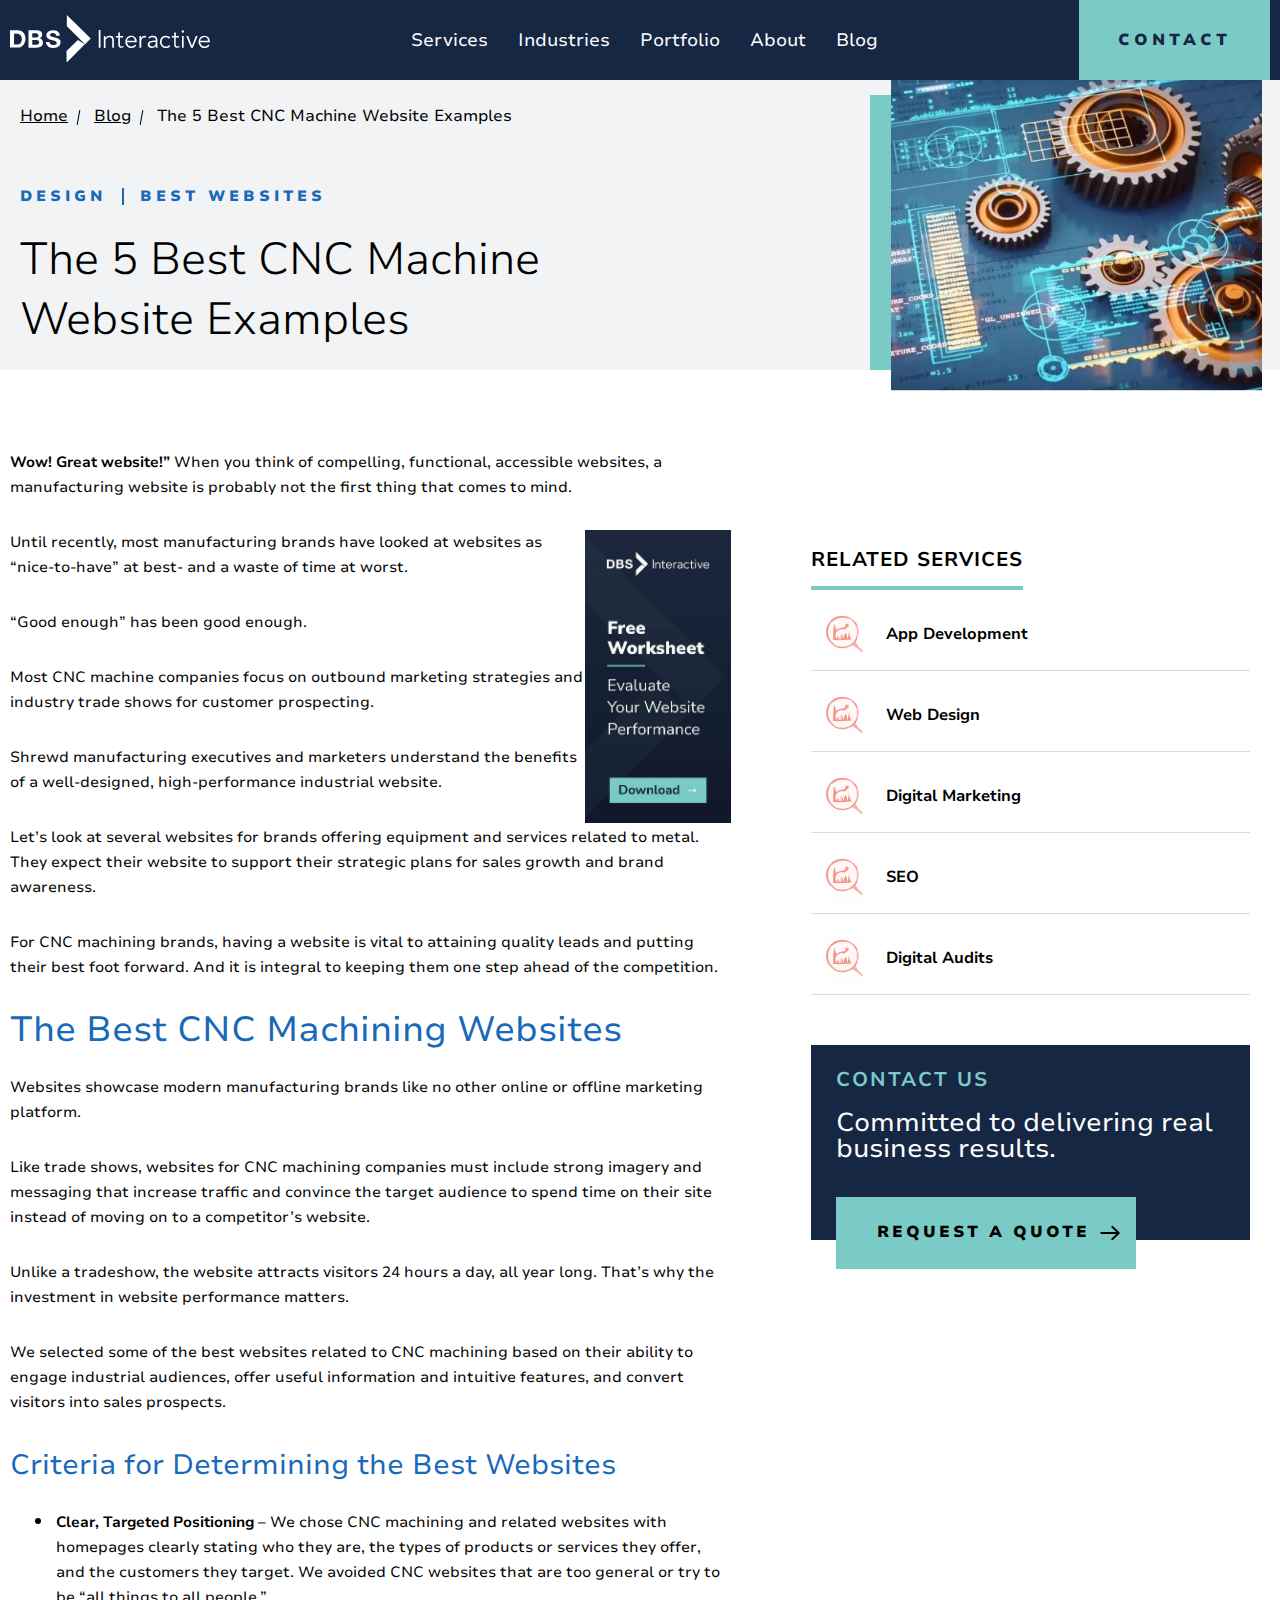
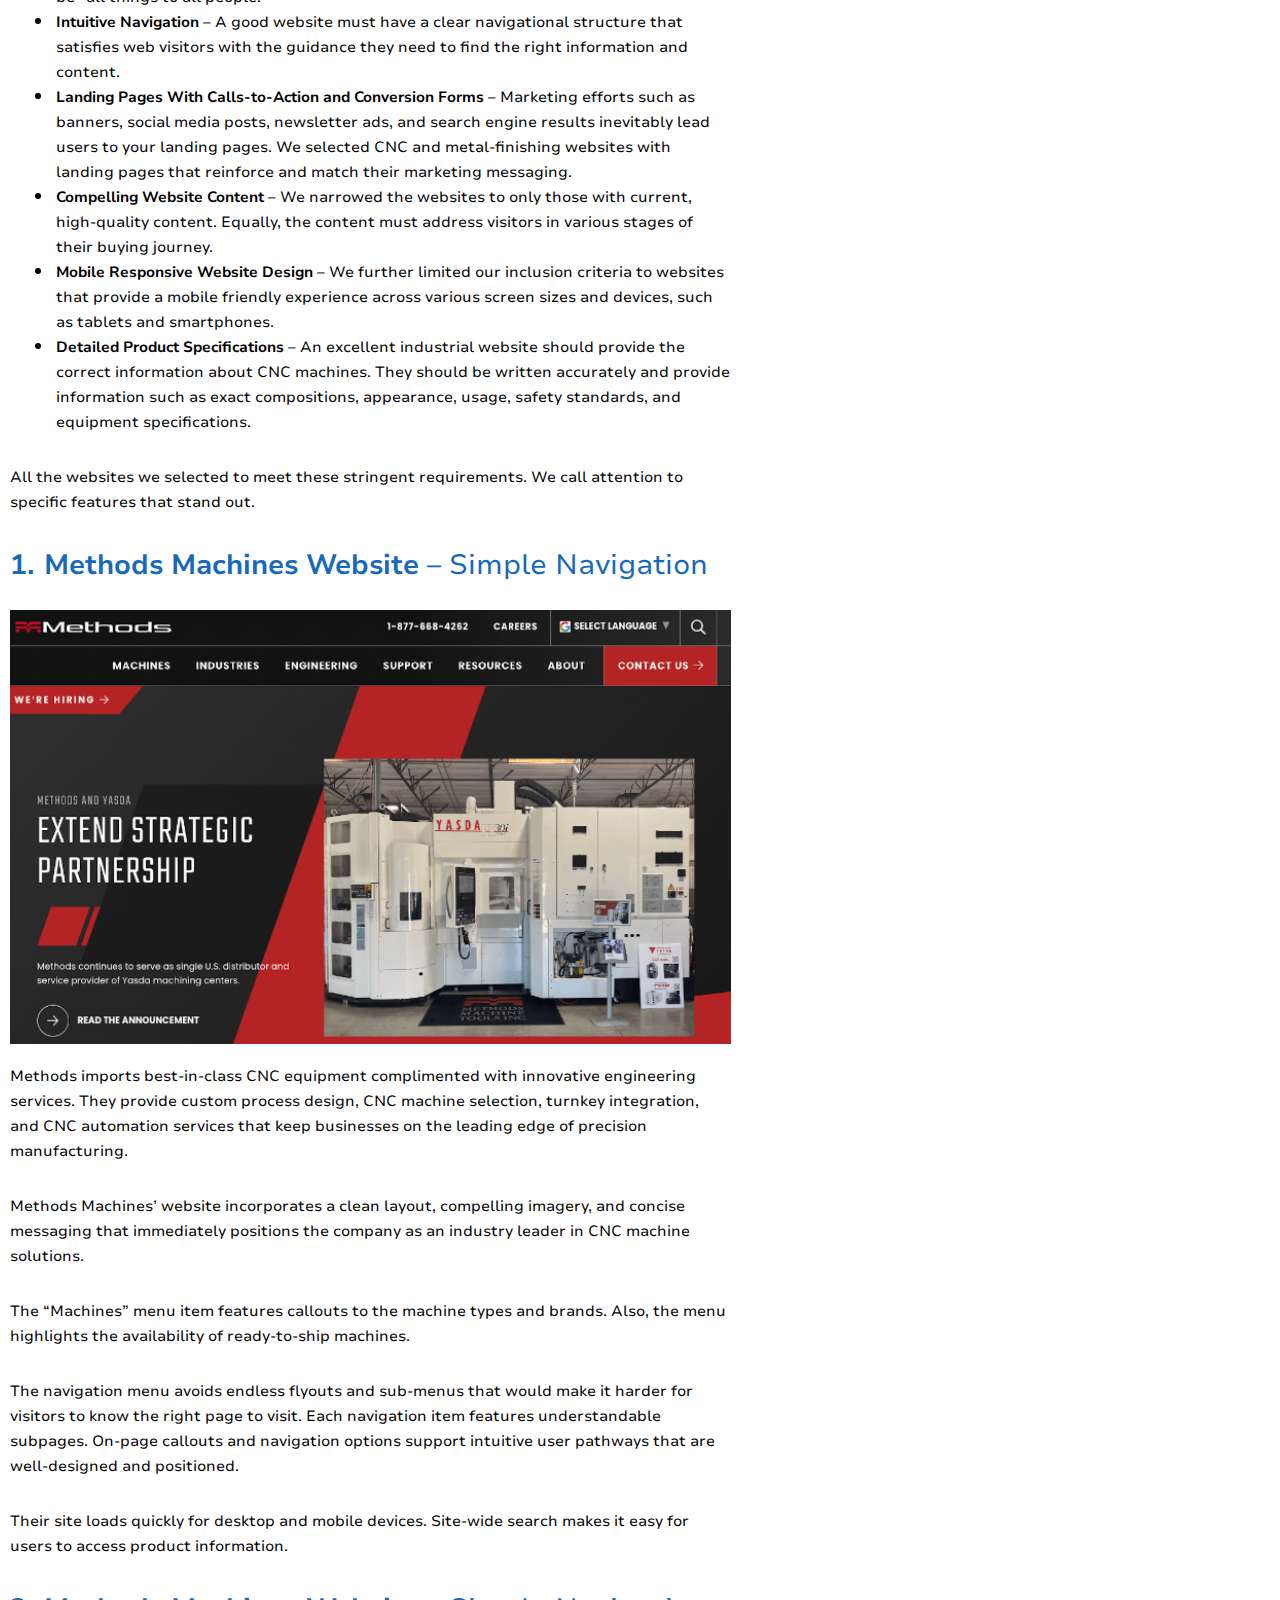
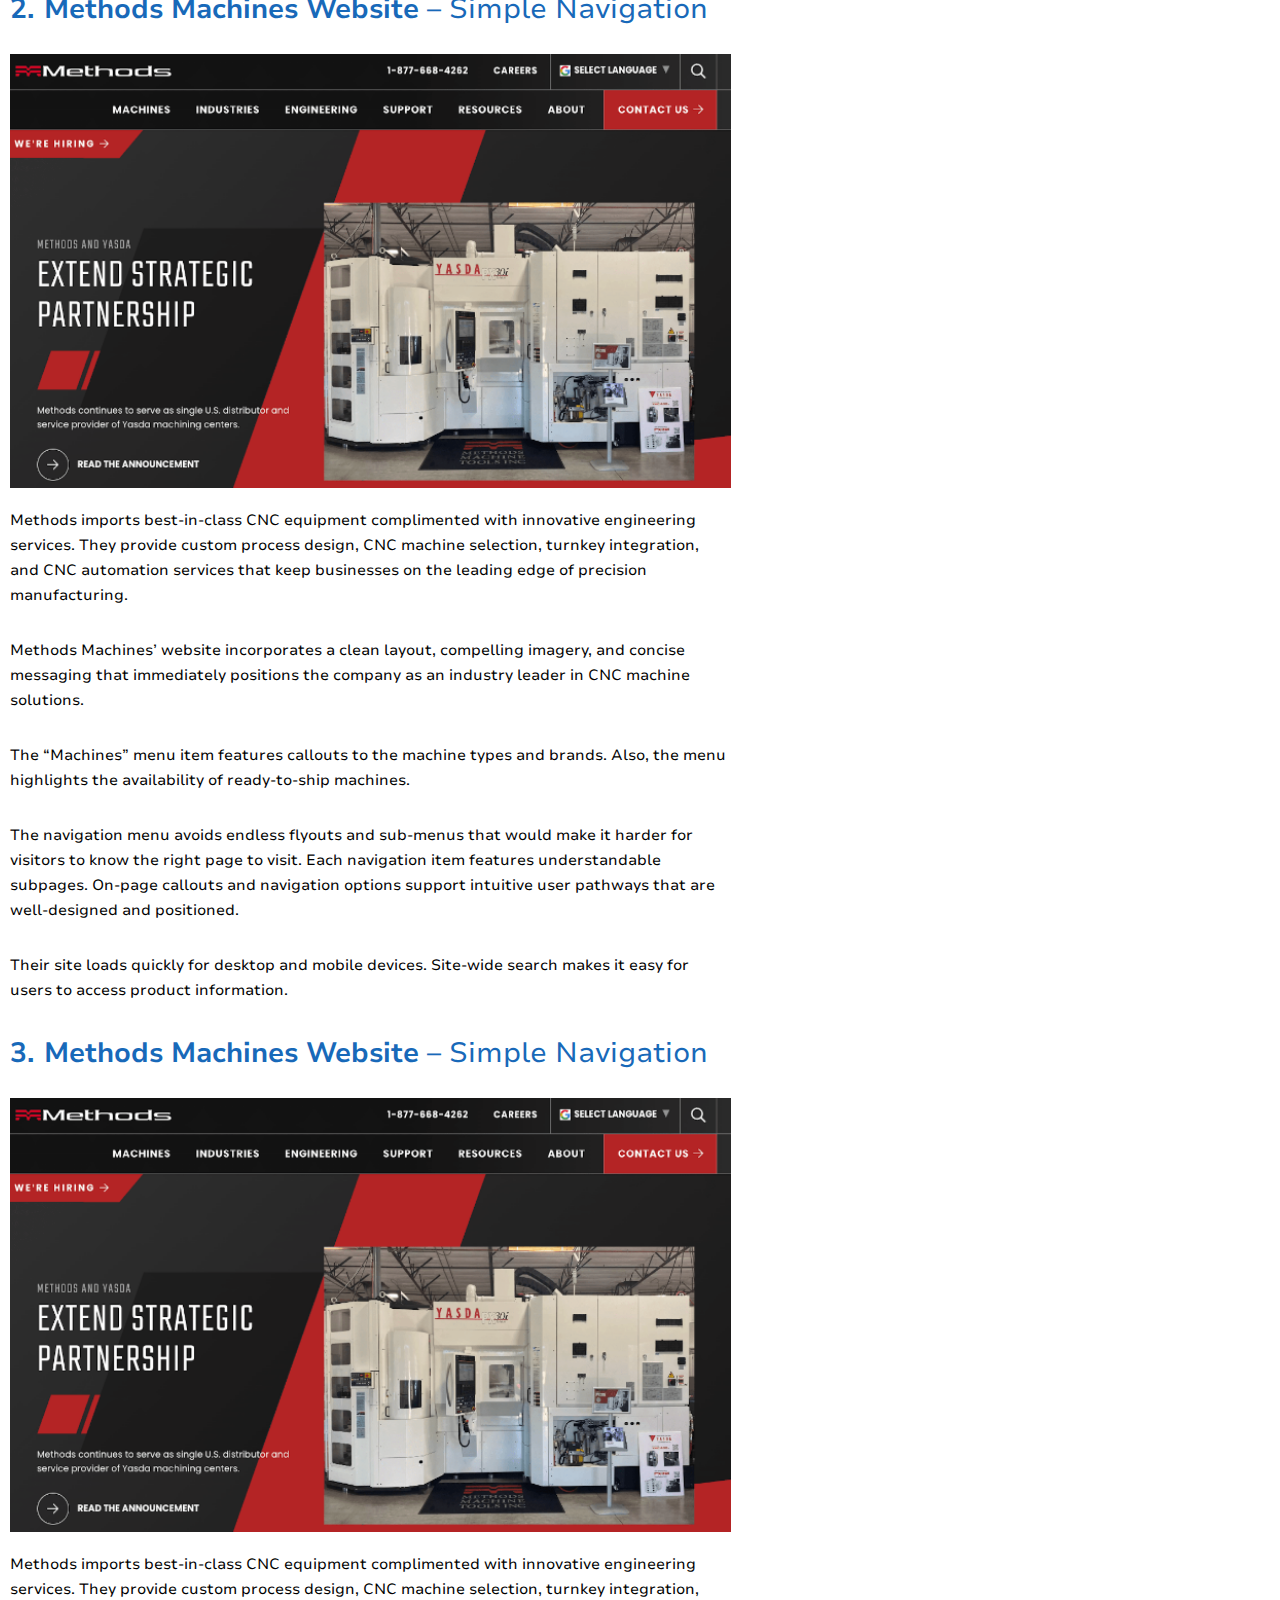
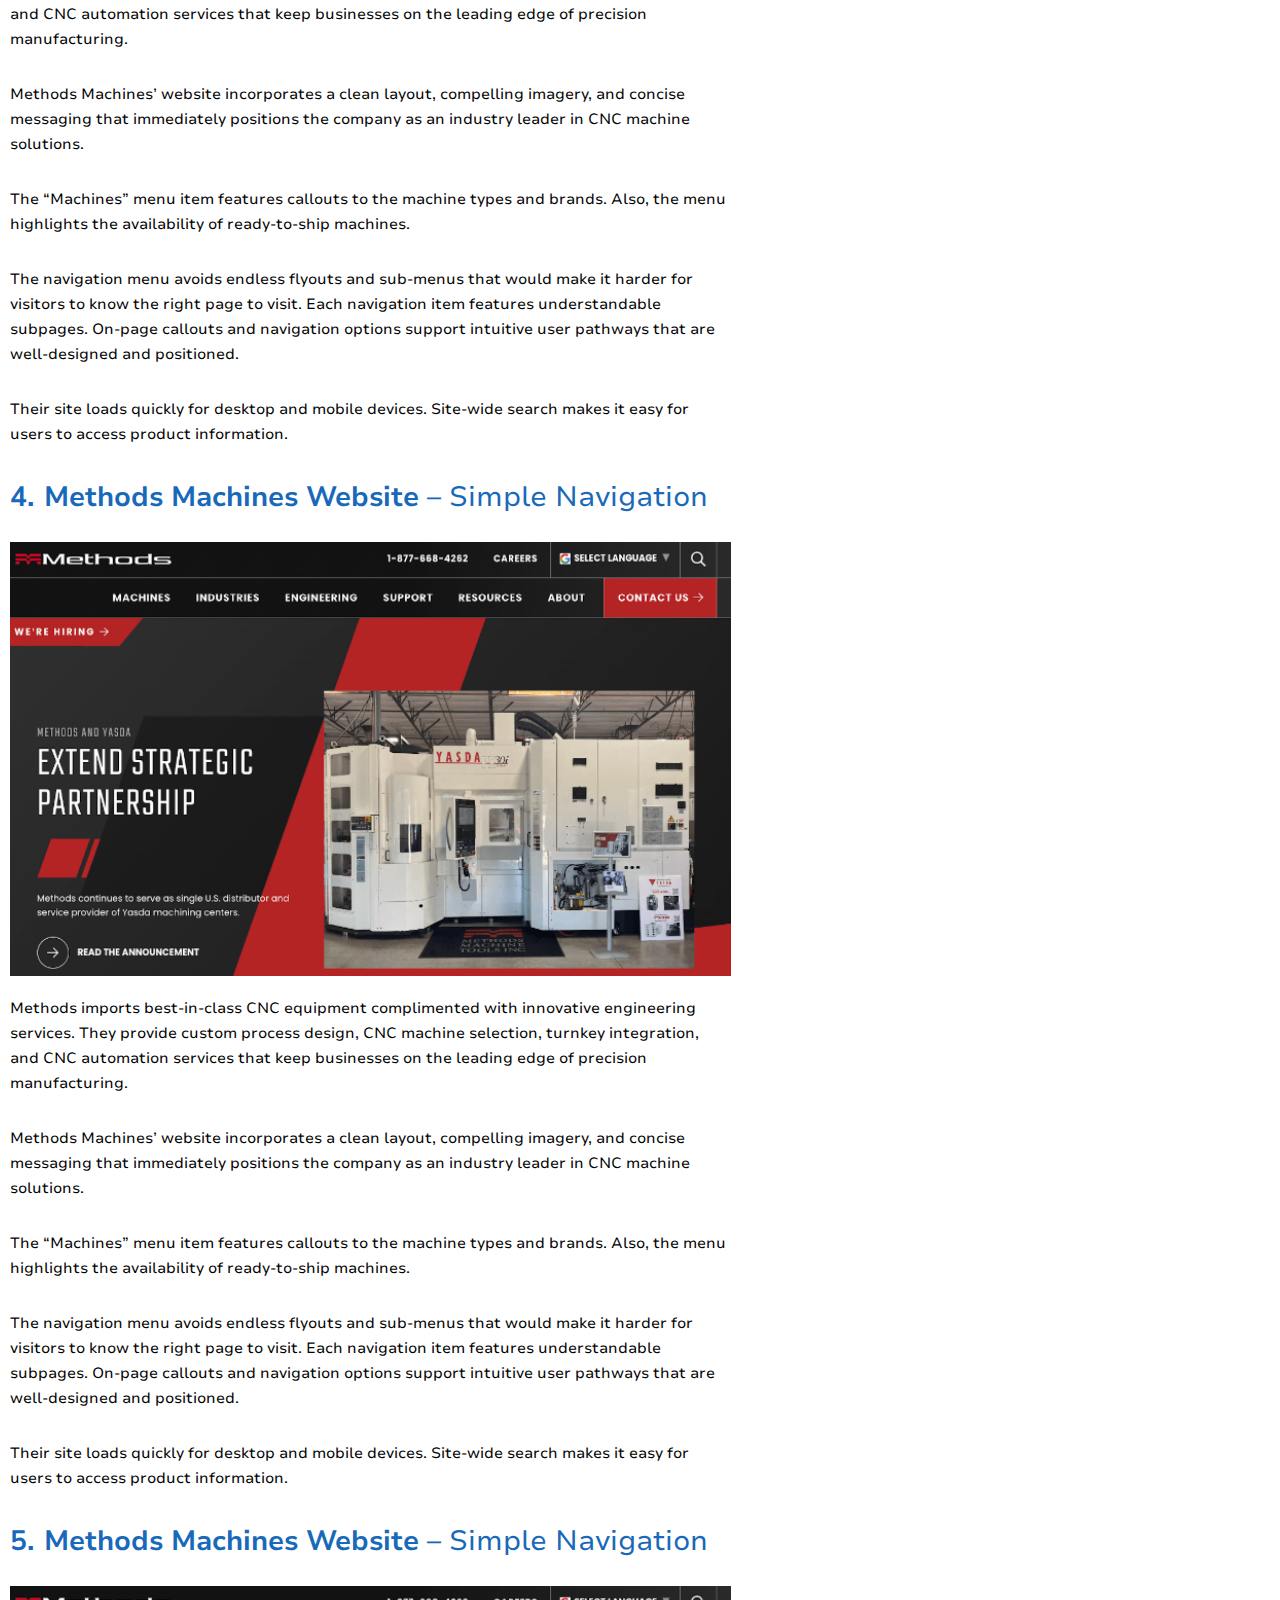
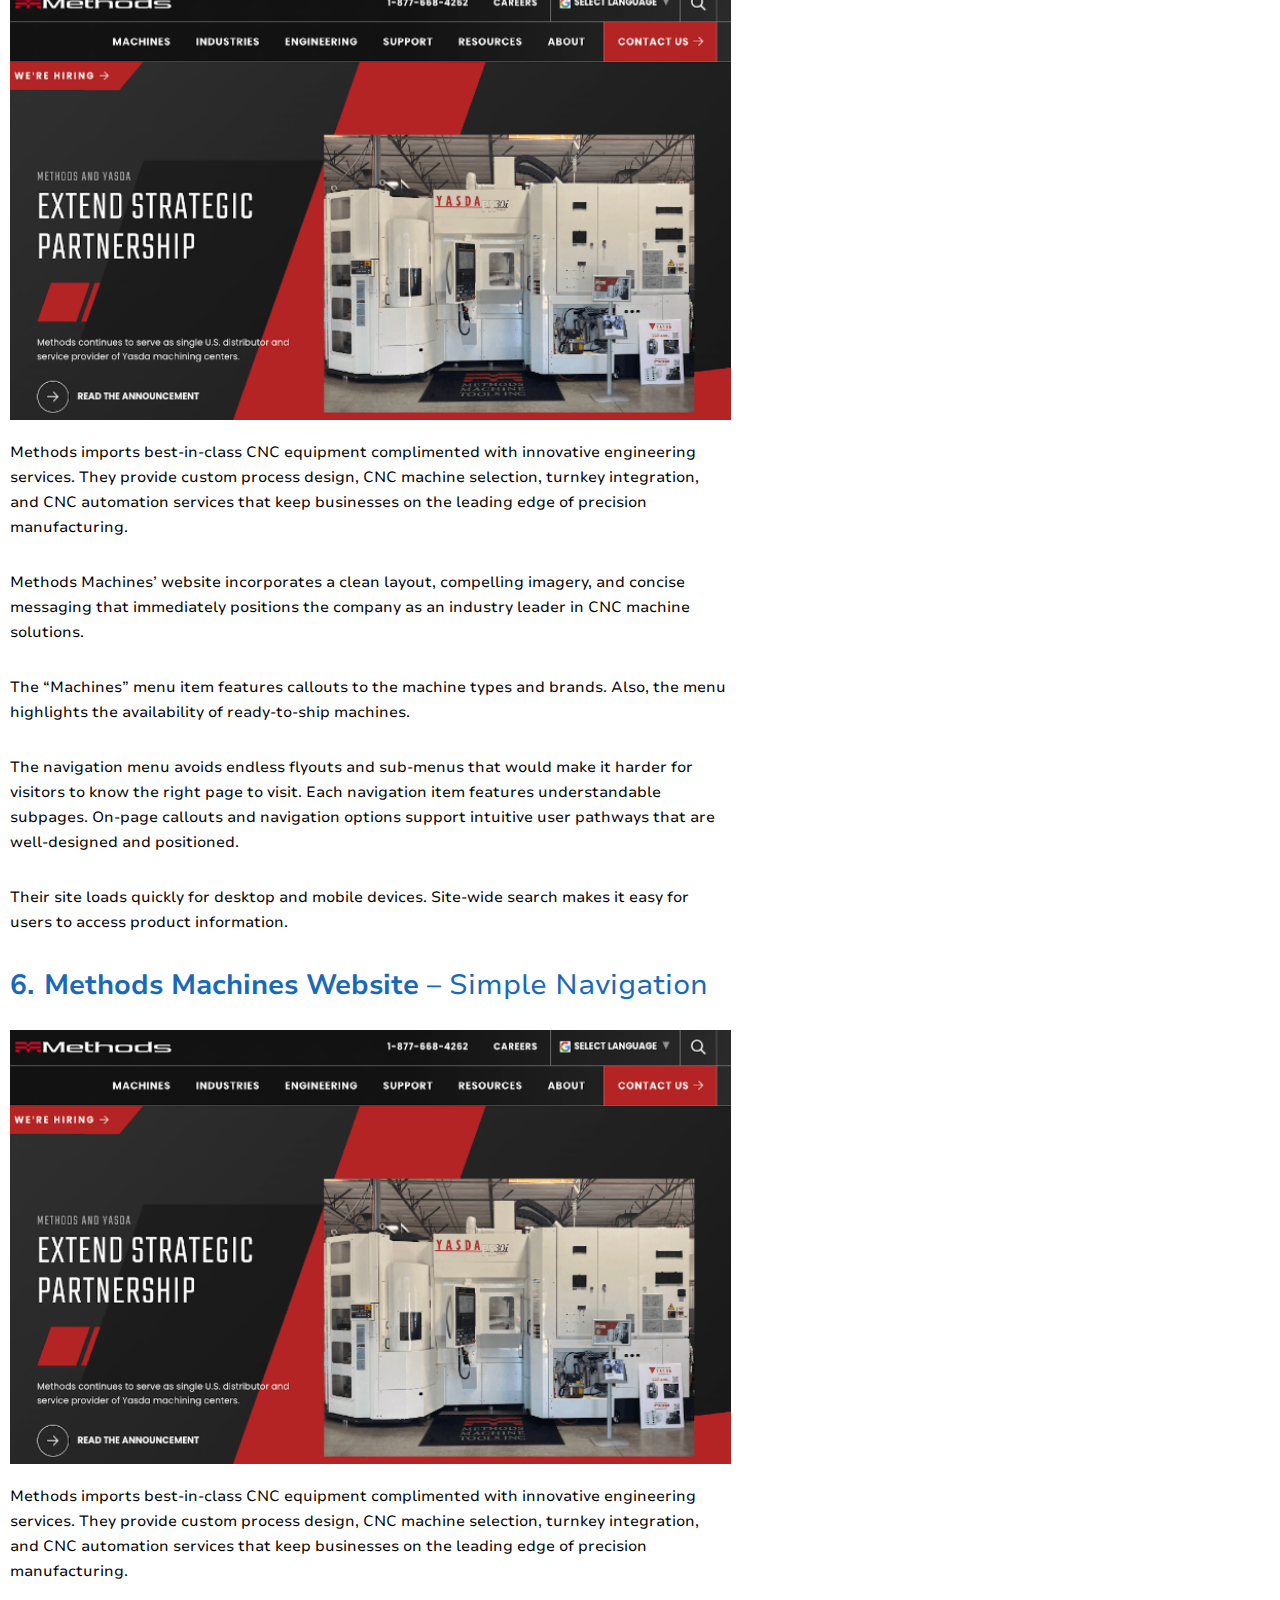
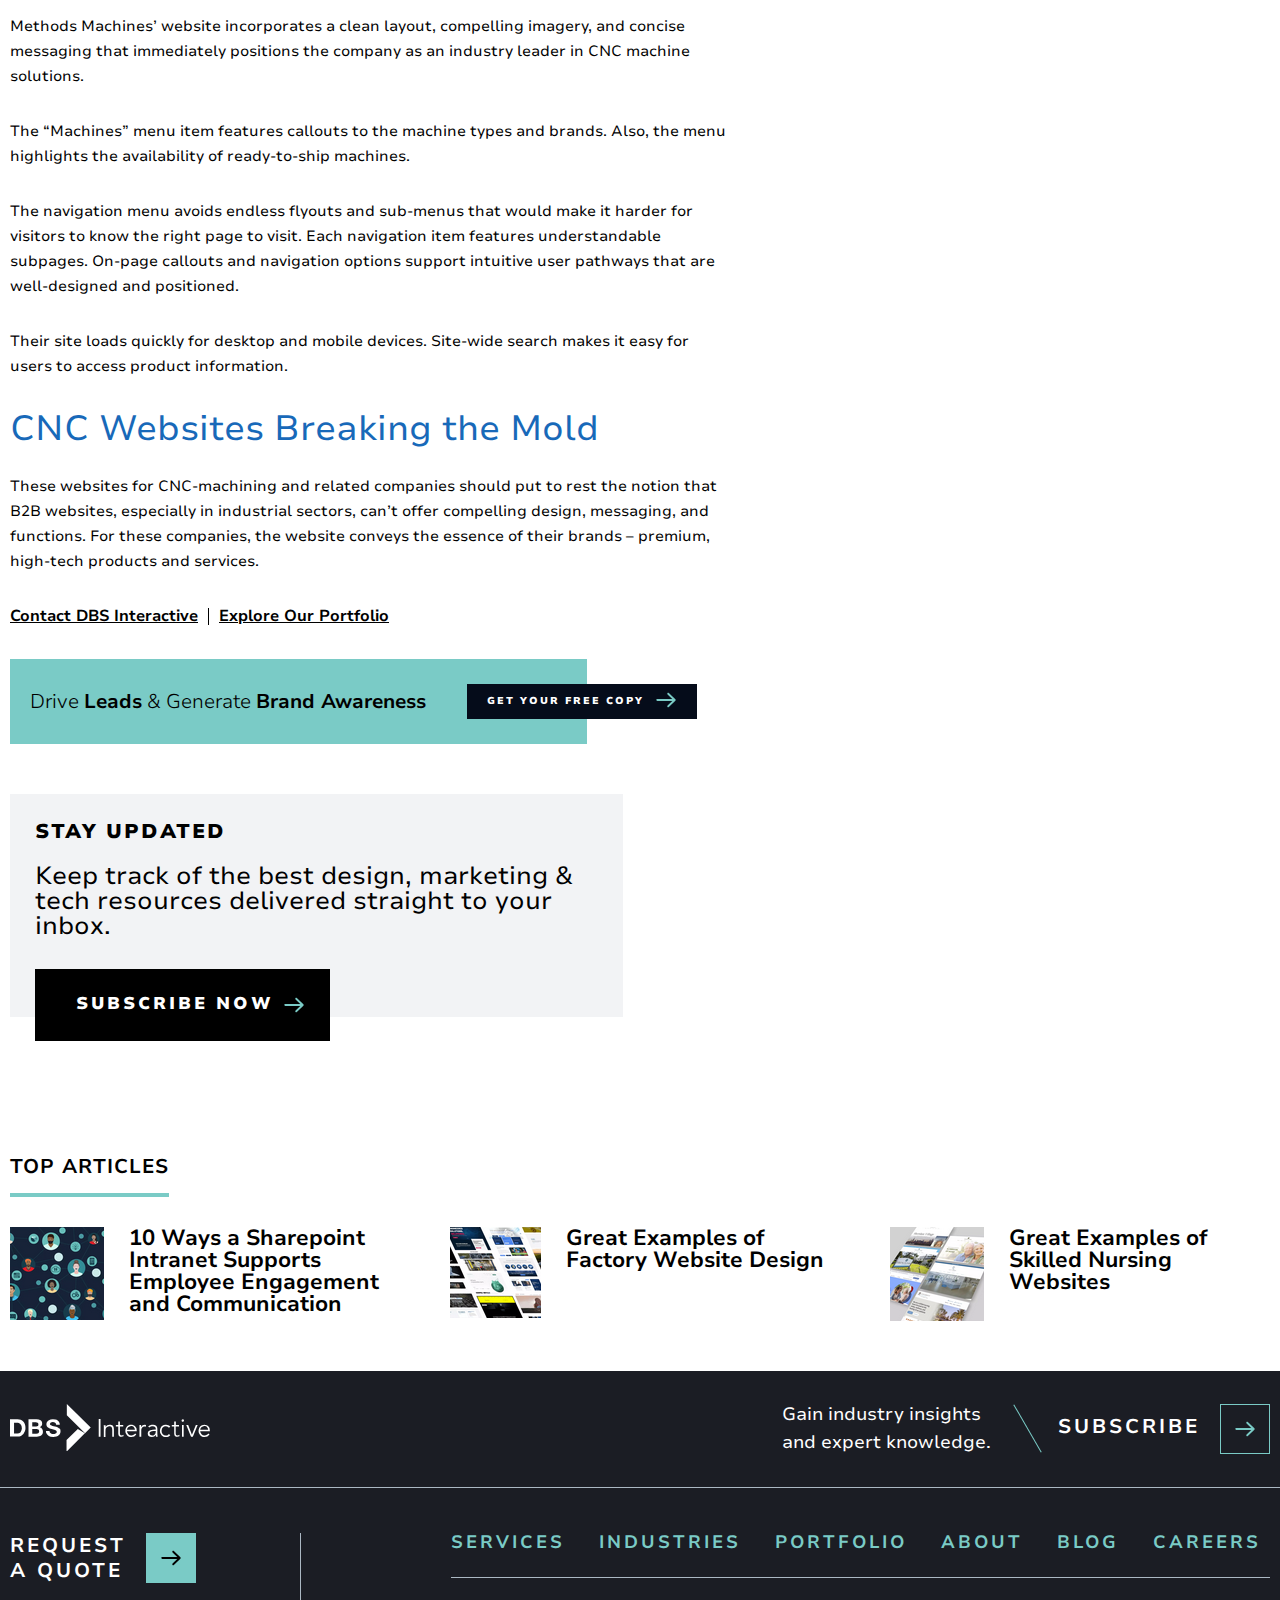
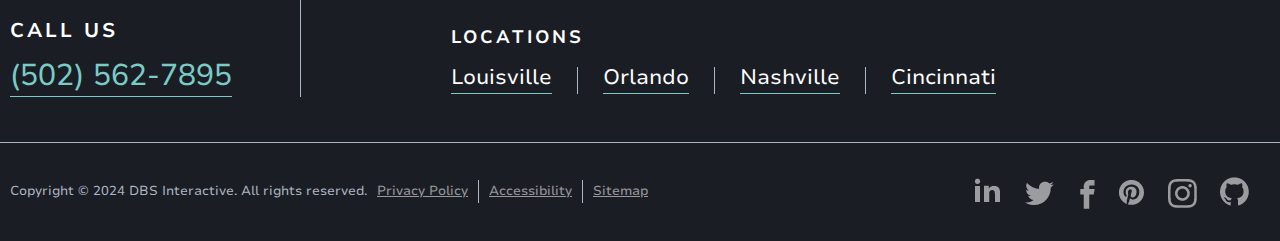
<file: index.html>
<!DOCTYPE html>
<html lang="en">

<head>
    <meta charset="UTF-8">
    <meta name="viewport" content="width=device-width, initial-scale=1.0">
    <link rel="stylesheet" href="css/null.css">
    <link rel="stylesheet" href="css/style.css">
    <title>DBS Interactive</title>
</head>

<body class="body">
    <div class="wrapper">
        <header class="header">
            <div class="header__container">
                <div class="header__body">
                    <a href="#" class="logo">
                        <svg viewBox="0 0 133 31.6" xml:space="preserve">
                            <path fill="#fff"
                                d="M8.8 11.6c-.5-.5-1-.8-1.7-1.1s-1.3-.4-2.1-.4H0v11.5h5c.9 0 1.6-.1 2.3-.4a4.8 4.8 0 0 0 2.6-3c.3-.7.4-1.5.4-2.3 0-1-.1-1.8-.4-2.5-.2-.7-.6-1.3-1.1-1.8zm-1.3 6.2-.6 1.1-.9.6-1.1.2H2.7v-7.2h1.8c.6 0 1.1.1 1.6.3.4.2.8.4 1 .8.3.3.4.7.6 1.2l.2 1.6-.4 1.4zm12.3-2.3c.5-.2.9-.6 1.2-1s.4-.9.4-1.4-.1-1-.3-1.4c-.2-.4-.5-.6-.8-.9l-1.2-.5-1.5-.1h-5.3v11.5h5.6l1.5-.2c.5-.1.9-.3 1.3-.6s.7-.6.9-1 .3-.9.3-1.5c0-.7-.2-1.3-.5-1.8-.4-.6-.9-.9-1.6-1.1zm-5-3.3h2.4l.6.1.6.2.4.4.1.7c0 .5-.1.8-.4 1s-.7.3-1.1.3h-2.6v-2.7zm4.4 6.8-.4.5c-.2.2-.4.2-.6.2l-.7.1h-2.7v-3.2h2.8c.5 0 1 .1 1.3.4.3.2.5.7.5 1.3l-.2.7zm12.7-3.3-1.1-.5-.9-.2-1.7-.4a3 3 0 0 1-1-.4l-.5-.4-.1-.5.2-.6.4-.4.6-.2.6-.1.9.1c.3.1.5.1.7.3l.5.5.2.9h2.4a3 3 0 0 0-.4-1.7c-.2-.5-.6-.8-1-1.2-.4-.4-.9-.5-1.5-.6l-1.7-.2-1.5.2c-.5.1-1 .4-1.4.6-.4.3-.7.6-1 1.1-.2.4-.4.9-.4 1.5 0 .5.1 1 .3 1.3.2.4.5.7.8.9l1.1.6 1.3.4 1.2.3 1.1.3.8.5c.2.2.3.4.3.8l-.2.7-.6.4-.7.2-.7.1-1-.1-.8-.4-.6-.6a3 3 0 0 1-.2-1h-2.4c0 .7.1 1.3.4 1.8s.6.9 1.1 1.3c.5.3 1 .6 1.6.7l1.8.2c.8 0 1.5-.1 2.1-.3.6-.2 1.1-.4 1.5-.8.4-.4.7-.7.9-1.2.2-.4.3-.9.3-1.5s-.1-1.2-.4-1.6c-.6-.2-.9-.5-1.3-.8zM59 10h1.2v11.8H59V10zm7.2 3.8-.8.1-.7.3-.6.5-.5.6v-1.2h-1.3l.1.9V21.9h1.1v-4c0-.7.1-1.3.3-1.7s.5-.7.8-.9l.8-.4.5-.1c.8 0 1.4.2 1.7.7.3.5.4 1.1.4 2v4.3h1.1v-5c0-1-.2-1.7-.7-2.3-.5-.5-1.2-.7-2.2-.7zm8.7 7-.6.1-.5-.1a.8.8 0 0 1-.4-.2.8.8 0 0 1-.2-.4l-.1-.7v-4.6h2.2v-1h-2.2v-2.2H72v2.2h-1.6v1H72v4.9l.2 1c.1.3.3.5.5.6l.6.3.7.1c.6 0 1.1-.1 1.5-.3v-1l-.6.3zm8.4-5.9c-.3-.4-.7-.6-1.2-.8s-1-.3-1.6-.3-1.1.1-1.5.3c-.5.2-.9.5-1.2.9-.4.4-.6.8-.8 1.3-.2.5-.3 1-.3 1.6s.1 1.1.3 1.6l.8 1.3c.3.4.8.6 1.3.9.5.2 1 .3 1.6.3a4 4 0 0 0 3.3-1.7l-.8-.7c-.2.4-.5.7-1 .9s-.9.4-1.5.4l-1.1-.2-.9-.6-.6-.9c-.2-.3-.2-.7-.3-1.1h6.5v-.5l-.2-1.5-.8-1.2zm-5.5 2.3.2-.9.6-.8.9-.6 1-.2c.8 0 1.4.2 1.9.7.4.5.7 1.1.7 1.8h-5.3zm11-3.3c-.7.2-1.3.8-1.6 1.5V14h-1.1V21.8h1.2v-4.4l.1-.8.4-.8c.2-.2.4-.5.8-.6.3-.2.7-.2 1.1-.2l.6.1.2-1.1a2 2 0 0 0-1.7-.1zM98 20v-3.5l-.2-1.2-.6-.9-.9-.5-1.1-.1c-1.5 0-2.6.4-3.3 1.1l.7.8c.6-.6 1.5-.9 2.4-.9 1.3 0 2 .7 2 2v.2h-.6l-1.5.1c-.6 0-1.1.2-1.6.3s-.9.4-1.2.8-.5.9-.5 1.5l.2 1 .6.7c.2.2.5.3.9.4l1 .1c.6 0 1.2-.1 1.6-.3s.8-.6 1.1-1.1v.6l.1.6h1.1l-.1-.8-.1-.9zm-1.1-1.6-.1 1-.4.8-.7.5a3 3 0 0 1-1 .2l-.7-.1-.6-.2-.4-.4-.2-.7c0-.4.1-.7.4-.9l1-.5 1.2-.2H97l-.1.5zm4.7-2.8.9-.6 1.2-.2 1.2.3.8.7.9-.7c-.4-.5-.8-.8-1.3-1l-1.5-.3a3.8 3.8 0 0 0-3.8 2.5c-.2.5-.3 1-.3 1.6s.1 1.1.3 1.6l.8 1.3c.4.4.8.6 1.3.9.5.2 1.1.3 1.7.3.5 0 1.1-.1 1.5-.3.5-.2 1-.6 1.3-1l-.9-.7c-.2.3-.4.5-.8.7-.3.2-.7.3-1.2.3l-1.2-.2-.9-.6-.6-1-.2-1.2.2-1.2c.1-.6.3-.9.6-1.2zm10.4 5.2-.6.1-.5-.1a.8.8 0 0 1-.4-.2.8.8 0 0 1-.2-.4l-.1-.7v-4.6h2.2v-1h-2.1v-2.2h-1.1v2.2h-1.6v1h1.6v4.9l.2 1c.1.3.3.5.5.6l.6.3.7.1c.6 0 1.1-.1 1.5-.3v-1l-.7.3zm2.4-6.8h1.1v7.8h-1.1V14zm1.1-3.6c-.2-.2-.4-.2-.6-.2l-.6.2c-.2.2-.2.3-.2.6l.2.6c.2.2.4.2.6.2l.6-.2c.2-.2.2-.3.2-.6s0-.5-.2-.6zm5.5 10.1-2.5-6.6h-1.3l3.2 7.8h1.2l3.2-7.8h-1.2l-2.6 6.6zm11.9-2.9-.2-1.5c-.1-.5-.4-.9-.7-1.2-.3-.4-.7-.6-1.2-.8a4.1 4.1 0 0 0-3.1 0c-.5.2-.9.5-1.2.9-.4.4-.6.8-.8 1.3-.2.5-.3 1-.3 1.6s.1 1.1.3 1.6l.8 1.3c.3.4.8.6 1.3.9.5.2 1 .3 1.6.3a4 4 0 0 0 3.3-1.7l-.8-.7c-.2.4-.5.7-1 .9s-.9.4-1.5.4l-1.1-.2-.9-.6-.6-.9c-.2-.3-.2-.7-.3-1.1h6.5l-.1-.5zm-6.4-.4.2-.9.6-.8.9-.6 1-.2c.8 0 1.4.2 1.9.7.4.5.7 1.1.7 1.8h-5.3zM37.7 31.6l12.1-12.1-4.7-2.9-7.5 7.4v7.6h.1zM37.8 0v7.5l12.1 12 3.8-3.8L37.8 0z">
                            </path>
                        </svg>
                    </a>
                    <div class="burger">
                        <span></span>
                        <span></span>
                        <span></span>
                    </div>
                    <nav class="menu">
                        <div class="menu__items">
                            <div class="menu__item">
                                <div class="menu__select">
                                    <a href="#" class="menu__link">Services</a>
                                    <span class="menu__delta"></span>
                                </div>
                                <div class="menu__position-one dropdown">
                                    <div class="dropdown__item">
                                        <a href="#" class="dropdown__link">Design</a>
                                    </div>
                                    <div class="dropdown__item">
                                        <a href="#" class="dropdown__link">Web &amp; App Development</a>
                                    </div>
                                    <div class="dropdown__item">
                                        <a href="#" class="dropdown__link">Digital Marketing</a>
                                    </div>
                                    <div class="dropdown__item">
                                        <a href="#" class="dropdown__link">Content &amp; Technical SEO</a>
                                    </div>
                                    <div class="dropdown__item">
                                        <a href="#" class="dropdown__link">Strategy</a>
                                    </div>
                                    <div class="dropdown__item">
                                        <a href="#" class="dropdown__link">Web Accessibility</a>
                                    </div>
                                </div>
                            </div>
                            <div class="menu__item">
                                <div class="menu__select">
                                    <a href="#" class="menu__link">Industries</a>
                                    <span class="menu__delta"></span>
                                </div>
                                <div class="menu__position-two dropdown">
                                    <div class="dropdown__item">
                                        <a href="#" class="dropdown__link">Design</a>
                                    </div>
                                    <div class="dropdown__item">
                                        <a href="#" class="dropdown__link">Web &amp; App Development</a>
                                    </div>
                                    <div class="dropdown__item">
                                        <a href="#" class="dropdown__link">Digital Marketing</a>
                                    </div>
                                    <div class="dropdown__item">
                                        <a href="#" class="dropdown__link">Content &amp; Technical SEO</a>
                                    </div>
                                    <div class="dropdown__item">
                                        <a href="#" class="dropdown__link">Strategy</a>
                                    </div>
                                    <div class="dropdown__item">
                                        <a href="#" class="dropdown__link">Web Accessibility</a>
                                    </div>
                                </div>
                            </div>
                            <div class="menu__item">
                                <div class="menu__select">
                                    <a href="#" class="menu__link">Portfolio</a>
                                    <span class="menu__delta"></span>
                                </div>
                                <div class="menu__position-three dropdown">
                                    <div class="dropdown__item">
                                        <a href="#" class="dropdown__link">Design</a>
                                    </div>
                                    <div class="dropdown__item">
                                        <a href="#" class="dropdown__link">Web &amp; App Development</a>
                                    </div>
                                    <div class="dropdown__item">
                                        <a href="#" class="dropdown__link">Digital Marketing</a>
                                    </div>
                                    <div class="dropdown__item">
                                        <a href="#" class="dropdown__link">Content &amp; Technical SEO</a>
                                    </div>
                                    <div class="dropdown__item">
                                        <a href="#" class="dropdown__link">Strategy</a>
                                    </div>
                                    <div class="dropdown__item">
                                        <a href="#" class="dropdown__link">Web Accessibility</a>
                                    </div>
                                </div>
                            </div>
                            <div class="menu__item">
                                <div class="menu__select">
                                    <a href="#" class="menu__link">About</a>
                                    <span class="menu__delta"></span>
                                </div>
                            </div>
                            <div class="menu__item">
                                <div class="menu__select">
                                    <a href="#" class="menu__link">Blog</a>
                                    <span class="menu__delta"></span>
                                </div>
                            </div>
                        </div>
                        <div class="menu__button">
                            <a href="#" class="contact-btn">Contact</a>
                        </div>
                    </nav>
                </div>
            </div>
        </header>

        <section class="sub-header">
            <div class="sub-header__container">
                <div class="sub-header__body">
                    <div class="heading">
                        <div class="breadcrumb">
                            <a href="#" class="breadcrumb__item">Home</a>
                            <a href="#" class="breadcrumb__item">Blog</a>
                            <a href="#" class="breadcrumb__item">The 5 Best CNC Machine Website Examples</a>
                        </div>
                        <div class="heading__margin nav-links">
                            <a href="#" class="nav-links__link">Design</a>
                            <div class="nav-links__line"></div>
                            <a href="#" class="nav-links__link">Best websites</a>
                        </div>
                        <h1 class="title-big">The 5 Best CNC Machine Website Examples</h1>
                    </div>
                    <div class="gears">
                        <div class="gears__img"></div>
                    </div>
                </div>
            </div>
        </section>

        <main>
            <div class="content">
                <div class="content__container">
                    <div class="content__body">
                        <div class="content__text">
                            <p><strong>Wow! Great website!”</strong> When you think of compelling, functional,
                                accessible websites, a manufacturing website is probably not the first thing that comes
                                to mind.</p>
                            <a href="#" class="image"><img src="img/main/content/shot_240329_105251.png" alt=""></a>
                            <p>
                                Until recently, most manufacturing brands have looked at websites as “nice-to-have” at
                                best- and a waste of time at worst.
                            </p>
                            <p>“Good enough” has been good enough.</p>
                            <p>Most CNC machine companies focus on outbound marketing strategies and industry trade
                                shows for customer prospecting.</p>
                            <p>Shrewd manufacturing executives and marketers understand the benefits of a well-designed,
                                high-performance industrial website.</p>
                            <p>Let’s look at several websites for brands offering equipment and services related to
                                metal. They expect their website to support their strategic plans for sales growth and
                                brand awareness.</p>
                            <p>For CNC machining brands, having a website is vital to attaining quality leads and
                                putting their best foot forward. And it is integral to keeping them one step ahead of
                                the competition.</p>
                            <h2 class="content__title">The Best CNC Machining Websites</h2>
                            <p>Websites showcase modern manufacturing brands like no other online or offline marketing
                                platform.</p>

                            <p>Like trade shows, websites for CNC machining companies must include strong imagery and
                                messaging that increase traffic and convince the target audience to spend time on their
                                site instead of moving on to a competitor’s website.</p>

                            <p>Unlike a tradeshow, the website attracts visitors 24 hours a day, all year long. That’s
                                why the investment in website performance matters.</p>

                            <p>We selected some of the best websites related to CNC machining based on their ability to
                                engage industrial audiences, offer useful information and intuitive features, and
                                convert visitors into sales prospects.</p>
                            <h2 class="content__title content__title_minsize">Criteria for Determining the Best Websites
                            </h2>
                            <ul class="content__list">
                                <li>
                                    <p><strong>Clear, Targeted Positioning</strong> – We chose CNC machining and related
                                        websites with homepages clearly stating who they are, the types of products or
                                        services they offer, and the customers they target. We avoided CNC websites that
                                        are too general or try to be “all things to all people.”</p>
                                </li>
                                <li>
                                    <p><strong>Intuitive Navigation</strong> – A good website must have a clear
                                        navigational structure that satisfies web visitors with the guidance they need
                                        to find the right information and content.</p>
                                </li>
                                <li>
                                    <p><strong>Landing Pages With Calls-to-Action and Conversion Forms</strong> –
                                        Marketing efforts such as banners, social media posts, newsletter ads, and
                                        search engine results inevitably lead users to your landing pages. We selected
                                        CNC and me<strong></strong>tal-finishing websites with landing pages that
                                        reinforce and match their marketing messaging.</p>
                                </li>
                                <li>
                                    <p><strong>Compelling Website Content</strong> – We narrowed the websites to only
                                        those with current, high-quality content. Equally, the content must address
                                        visitors in various stages of their buying journey.</p>
                                </li>
                                <li>
                                    <p><strong>Mobile Responsive Website Design</strong> – We further limited our
                                        inclusion criteria to websites that provide a mobile friendly experience across
                                        various screen sizes and devices, such as tablets and smartphones.</p>
                                </li>
                                <li>
                                    <p><strong>Detailed Product Specifications</strong> – An excellent industrial
                                        website should provide the correct information about CNC machines. They should
                                        be written accurately and provide information such as exact compositions,
                                        appearance, usage, safety standards, and equipment specifications.</p>
                                </li>
                            </ul>
                            <p>All the websites we selected to meet these stringent requirements. We call attention to
                                specific features that stand out.</p>

                            <h2 class="content__title content__title_numbers"><strong>Methods Machines Website</strong>
                                – Simple Navigation</h2>
                            <img src="img/main/content/mmw-img.png" class="content__image"
                                alt="Methods Machines Website">
                            <p>Methods imports best-in-class CNC equipment complimented with innovative engineering
                                services. They provide custom process design, CNC machine selection, turnkey
                                integration, and CNC automation services that keep businesses on the leading edge of
                                precision manufacturing.</p>
                            <p>Methods Machines’ website incorporates a clean layout, compelling imagery, and concise
                                messaging that immediately positions the company as an industry leader in CNC machine
                                solutions.</p>
                            <p>The “Machines” menu item features callouts to the machine types and brands. Also, the
                                menu highlights the availability of ready-to-ship machines.</p>
                            <p>The navigation menu avoids endless flyouts and sub-menus that would make it harder for
                                visitors to know the right page to visit. Each navigation item features understandable
                                subpages. On-page callouts and navigation options support intuitive user pathways that
                                are well-designed and positioned.</p>
                            <p>Their site loads quickly for desktop and mobile devices. Site-wide search makes it easy
                                for users to access product information.</p>

                            <h2 class="content__title content__title_numbers"><strong>Methods Machines Website</strong>
                                – Simple Navigation</h2>
                            <img src="img/main/content/mmw-img.png" class="content__image"
                                alt="Methods Machines Website">
                            <p>Methods imports best-in-class CNC equipment complimented with innovative engineering
                                services. They provide custom process design, CNC machine selection, turnkey
                                integration, and CNC automation services that keep businesses on the leading edge of
                                precision manufacturing.</p>
                            <p>Methods Machines’ website incorporates a clean layout, compelling imagery, and concise
                                messaging that immediately positions the company as an industry leader in CNC machine
                                solutions.</p>
                            <p>The “Machines” menu item features callouts to the machine types and brands. Also, the
                                menu highlights the availability of ready-to-ship machines.</p>
                            <p>The navigation menu avoids endless flyouts and sub-menus that would make it harder for
                                visitors to know the right page to visit. Each navigation item features understandable
                                subpages. On-page callouts and navigation options support intuitive user pathways that
                                are well-designed and positioned.</p>
                            <p>Their site loads quickly for desktop and mobile devices. Site-wide search makes it easy
                                for users to access product information.</p>

                            <h2 class="content__title content__title_numbers"><strong>Methods Machines Website</strong>
                                – Simple Navigation</h2>
                            <img src="img/main/content/mmw-img.png" class="content__image"
                                alt="Methods Machines Website">
                            <p>Methods imports best-in-class CNC equipment complimented with innovative engineering
                                services. They provide custom process design, CNC machine selection, turnkey
                                integration, and CNC automation services that keep businesses on the leading edge of
                                precision manufacturing.</p>
                            <p>Methods Machines’ website incorporates a clean layout, compelling imagery, and concise
                                messaging that immediately positions the company as an industry leader in CNC machine
                                solutions.</p>
                            <p>The “Machines” menu item features callouts to the machine types and brands. Also, the
                                menu highlights the availability of ready-to-ship machines.</p>
                            <p>The navigation menu avoids endless flyouts and sub-menus that would make it harder for
                                visitors to know the right page to visit. Each navigation item features understandable
                                subpages. On-page callouts and navigation options support intuitive user pathways that
                                are well-designed and positioned.</p>
                            <p>Their site loads quickly for desktop and mobile devices. Site-wide search makes it easy
                                for users to access product information.</p>

                            <h2 class="content__title content__title_numbers"><strong>Methods Machines Website</strong>
                                – Simple Navigation</h2>
                            <img src="img/main/content/mmw-img.png" class="content__image"
                                alt="Methods Machines Website">
                            <p>Methods imports best-in-class CNC equipment complimented with innovative engineering
                                services. They provide custom process design, CNC machine selection, turnkey
                                integration, and CNC automation services that keep businesses on the leading edge of
                                precision manufacturing.</p>
                            <p>Methods Machines’ website incorporates a clean layout, compelling imagery, and concise
                                messaging that immediately positions the company as an industry leader in CNC machine
                                solutions.</p>
                            <p>The “Machines” menu item features callouts to the machine types and brands. Also, the
                                menu highlights the availability of ready-to-ship machines.</p>
                            <p>The navigation menu avoids endless flyouts and sub-menus that would make it harder for
                                visitors to know the right page to visit. Each navigation item features understandable
                                subpages. On-page callouts and navigation options support intuitive user pathways that
                                are well-designed and positioned.</p>
                            <p>Their site loads quickly for desktop and mobile devices. Site-wide search makes it easy
                                for users to access product information.</p>

                            <h2 class="content__title content__title_numbers"><strong>Methods Machines Website</strong>
                                – Simple Navigation</h2>
                            <img src="img/main/content/mmw-img.png" class="content__image"
                                alt="Methods Machines Website">
                            <p>Methods imports best-in-class CNC equipment complimented with innovative engineering
                                services. They provide custom process design, CNC machine selection, turnkey
                                integration, and CNC automation services that keep businesses on the leading edge of
                                precision manufacturing.</p>
                            <p>Methods Machines’ website incorporates a clean layout, compelling imagery, and concise
                                messaging that immediately positions the company as an industry leader in CNC machine
                                solutions.</p>
                            <p>The “Machines” menu item features callouts to the machine types and brands. Also, the
                                menu highlights the availability of ready-to-ship machines.</p>
                            <p>The navigation menu avoids endless flyouts and sub-menus that would make it harder for
                                visitors to know the right page to visit. Each navigation item features understandable
                                subpages. On-page callouts and navigation options support intuitive user pathways that
                                are well-designed and positioned.</p>
                            <p>Their site loads quickly for desktop and mobile devices. Site-wide search makes it easy
                                for users to access product information.</p>

                            <h2 class="content__title content__title_numbers"><strong>Methods Machines Website</strong>
                                – Simple Navigation</h2>
                            <img src="img/main/content/mmw-img.png" class="content__image"
                                alt="Methods Machines Website">
                            <p>Methods imports best-in-class CNC equipment complimented with innovative engineering
                                services. They provide custom process design, CNC machine selection, turnkey
                                integration, and CNC automation services that keep businesses on the leading edge of
                                precision manufacturing.</p>
                            <p>Methods Machines’ website incorporates a clean layout, compelling imagery, and concise
                                messaging that immediately positions the company as an industry leader in CNC machine
                                solutions.</p>
                            <p>The “Machines” menu item features callouts to the machine types and brands. Also, the
                                menu highlights the availability of ready-to-ship machines.</p>
                            <p>The navigation menu avoids endless flyouts and sub-menus that would make it harder for
                                visitors to know the right page to visit. Each navigation item features understandable
                                subpages. On-page callouts and navigation options support intuitive user pathways that
                                are well-designed and positioned.</p>
                            <p>Their site loads quickly for desktop and mobile devices. Site-wide search makes it easy
                                for users to access product information.</p>

                            <h2 class="content__title">CNC Websites Breaking the Mold</h2>
                            <p>These websites for CNC-machining and related companies should put to rest the notion that
                                B2B websites, especially in industrial sectors, can’t offer compelling design,
                                messaging, and functions. For these companies, the website conveys the essence of their
                                brands – premium, high-tech products and services.</p>
                            <div class="content__links-nav nav-links">
                                <a href="#" class="nav-links__link nav-links__color">Contact DBS Interactive</a>
                                <div class="nav-links__line nav-links__style"></div>
                                <a href="#" class="nav-links__link nav-links__color">Explore Our Portfolio</a>
                            </div>
                            <div class="content__margin-bt drive">
                                <div class="drive__text">
                                    Drive <span class="drive__weight">Leads</span> & Generate <span
                                        class="drive__weight">Brand Awareness</span>
                                </div>
                                <a href="#" class="drive__button">Get your free copy</a>
                            </div>
                            <div class="subscribe">
                                <h4 class="subscribe__title">Stay Updated</h4>
                                <p class="subscribe__text">Keep track of the best design, marketing & tech resources
                                    delivered straight to your inbox.</p>
                                <a href="#" class="subscribe__button button">Subscribe now</a>
                            </div>
                        </div>
                        <div class="content__margin services">
                            <h3 class="title">Related services</h3>
                            <ul class="services__items">
                                <li class="services__item"><a href="#" class="services__link">App Development</a></li>
                                <li class="services__item"><a href="#" class="services__link">Web Design</a></li>
                                <li class="services__item"><a href="#" class="services__link">Digital Marketing</a></li>
                                <li class="services__item"><a href="#" class="services__link">SEO</a></li>
                                <li class="services__item"><a href="#" class="services__link">Digital Audits</a></li>
                            </ul>
                            <div class="contact-us">
                                <h4 class="contact-us__title">Contact us</h4>
                                <p class="contact-us__text">Committed to delivering real business results.</p>
                                <a href="#" class="contact-us__button button">Request a quote</a>
                            </div>
                        </div>
                    </div>
                </div>
            </div>

            <div class="car">
                <div class="car__container">
                    <div class="car__block">
                        <div class="car__header">
                            <div class="car__roof">
                                <div class="window-head"></div>
                                <div class="window-bottom"></div>
                            </div>
                        </div>
                        <div class="car__main">
                            <div class="car__block-1">
                                <div class="car__block-1-2">
                                    <div class="car__door">
                                        <div class="car__doorhandle">
                                            <div class="car__doorline"></div>
                                        </div>
                                    </div>
                                    <div class="rear-lights">
                                        <div class="rear-lights__red"></div>
                                    </div>
                                    <div class="rear-lights__gray"></div>
                                    <div class="bump-lights__gray"></div>
                                </div>
                                <div class="headlights"></div>
                                <div class="light"></div>
                                <div class="wheels">
                                    <div class="wheels__left wheels__left_position">
                                        <div class="wheels__disk">
                                            <div class="wheels__sinker"></div>
                                        </div>
                                    </div>
                                    <div class="wheels__right wheels__right_position">
                                        <div class="wheels__disk">
                                            <div class="wheels__sinker"></div>
                                        </div>
                                    </div>
                                </div>
                            </div>
                            <div class="car__block-2">
                            </div>
                        </div>
                    </div>
                </div>
            </div>

            <div class="articles">
                <div class="articles__container">
                    <h2 class="articles__title title">Top articles</h2>
                    <div class="articles__items">
                        <article class="articles__item">
                            <div class="article">
                                <img src="img/main/articles/01.png" class="article__image" alt="">
                                <h2 class="article__header">10 Ways a Sharepoint Intranet Supports Employee Engagement
                                    and Communication</h2>
                            </div>
                        </article>
                        <article class="articles__item">
                            <div class="article">
                                <img src="img/main/articles/02.png" class="article__image" alt="">
                                <h2 class="article__header">Great Examples of Factory Website Design</h2>
                            </div>
                        </article>
                        <article class="articles__item">
                            <div class="article">
                                <img src="img/main/articles/03.png" class="article__image" alt="">
                                <h2 class="article__header">Great Examples of Skilled Nursing Websites</h2>
                            </div>
                        </article>
                    </div>
                </div>
            </div>

        </main>

        <footer class="footer">
            <div class="footer__container">
                <div class="footer__info">
                    <div class="footer__margin">
                        <a href="#" class="logo">
                            <svg viewBox="0 0 133 31.6" xml:space="preserve">
                                <path fill="#fff"
                                    d="M8.8 11.6c-.5-.5-1-.8-1.7-1.1s-1.3-.4-2.1-.4H0v11.5h5c.9 0 1.6-.1 2.3-.4a4.8 4.8 0 0 0 2.6-3c.3-.7.4-1.5.4-2.3 0-1-.1-1.8-.4-2.5-.2-.7-.6-1.3-1.1-1.8zm-1.3 6.2-.6 1.1-.9.6-1.1.2H2.7v-7.2h1.8c.6 0 1.1.1 1.6.3.4.2.8.4 1 .8.3.3.4.7.6 1.2l.2 1.6-.4 1.4zm12.3-2.3c.5-.2.9-.6 1.2-1s.4-.9.4-1.4-.1-1-.3-1.4c-.2-.4-.5-.6-.8-.9l-1.2-.5-1.5-.1h-5.3v11.5h5.6l1.5-.2c.5-.1.9-.3 1.3-.6s.7-.6.9-1 .3-.9.3-1.5c0-.7-.2-1.3-.5-1.8-.4-.6-.9-.9-1.6-1.1zm-5-3.3h2.4l.6.1.6.2.4.4.1.7c0 .5-.1.8-.4 1s-.7.3-1.1.3h-2.6v-2.7zm4.4 6.8-.4.5c-.2.2-.4.2-.6.2l-.7.1h-2.7v-3.2h2.8c.5 0 1 .1 1.3.4.3.2.5.7.5 1.3l-.2.7zm12.7-3.3-1.1-.5-.9-.2-1.7-.4a3 3 0 0 1-1-.4l-.5-.4-.1-.5.2-.6.4-.4.6-.2.6-.1.9.1c.3.1.5.1.7.3l.5.5.2.9h2.4a3 3 0 0 0-.4-1.7c-.2-.5-.6-.8-1-1.2-.4-.4-.9-.5-1.5-.6l-1.7-.2-1.5.2c-.5.1-1 .4-1.4.6-.4.3-.7.6-1 1.1-.2.4-.4.9-.4 1.5 0 .5.1 1 .3 1.3.2.4.5.7.8.9l1.1.6 1.3.4 1.2.3 1.1.3.8.5c.2.2.3.4.3.8l-.2.7-.6.4-.7.2-.7.1-1-.1-.8-.4-.6-.6a3 3 0 0 1-.2-1h-2.4c0 .7.1 1.3.4 1.8s.6.9 1.1 1.3c.5.3 1 .6 1.6.7l1.8.2c.8 0 1.5-.1 2.1-.3.6-.2 1.1-.4 1.5-.8.4-.4.7-.7.9-1.2.2-.4.3-.9.3-1.5s-.1-1.2-.4-1.6c-.6-.2-.9-.5-1.3-.8zM59 10h1.2v11.8H59V10zm7.2 3.8-.8.1-.7.3-.6.5-.5.6v-1.2h-1.3l.1.9V21.9h1.1v-4c0-.7.1-1.3.3-1.7s.5-.7.8-.9l.8-.4.5-.1c.8 0 1.4.2 1.7.7.3.5.4 1.1.4 2v4.3h1.1v-5c0-1-.2-1.7-.7-2.3-.5-.5-1.2-.7-2.2-.7zm8.7 7-.6.1-.5-.1a.8.8 0 0 1-.4-.2.8.8 0 0 1-.2-.4l-.1-.7v-4.6h2.2v-1h-2.2v-2.2H72v2.2h-1.6v1H72v4.9l.2 1c.1.3.3.5.5.6l.6.3.7.1c.6 0 1.1-.1 1.5-.3v-1l-.6.3zm8.4-5.9c-.3-.4-.7-.6-1.2-.8s-1-.3-1.6-.3-1.1.1-1.5.3c-.5.2-.9.5-1.2.9-.4.4-.6.8-.8 1.3-.2.5-.3 1-.3 1.6s.1 1.1.3 1.6l.8 1.3c.3.4.8.6 1.3.9.5.2 1 .3 1.6.3a4 4 0 0 0 3.3-1.7l-.8-.7c-.2.4-.5.7-1 .9s-.9.4-1.5.4l-1.1-.2-.9-.6-.6-.9c-.2-.3-.2-.7-.3-1.1h6.5v-.5l-.2-1.5-.8-1.2zm-5.5 2.3.2-.9.6-.8.9-.6 1-.2c.8 0 1.4.2 1.9.7.4.5.7 1.1.7 1.8h-5.3zm11-3.3c-.7.2-1.3.8-1.6 1.5V14h-1.1V21.8h1.2v-4.4l.1-.8.4-.8c.2-.2.4-.5.8-.6.3-.2.7-.2 1.1-.2l.6.1.2-1.1a2 2 0 0 0-1.7-.1zM98 20v-3.5l-.2-1.2-.6-.9-.9-.5-1.1-.1c-1.5 0-2.6.4-3.3 1.1l.7.8c.6-.6 1.5-.9 2.4-.9 1.3 0 2 .7 2 2v.2h-.6l-1.5.1c-.6 0-1.1.2-1.6.3s-.9.4-1.2.8-.5.9-.5 1.5l.2 1 .6.7c.2.2.5.3.9.4l1 .1c.6 0 1.2-.1 1.6-.3s.8-.6 1.1-1.1v.6l.1.6h1.1l-.1-.8-.1-.9zm-1.1-1.6-.1 1-.4.8-.7.5a3 3 0 0 1-1 .2l-.7-.1-.6-.2-.4-.4-.2-.7c0-.4.1-.7.4-.9l1-.5 1.2-.2H97l-.1.5zm4.7-2.8.9-.6 1.2-.2 1.2.3.8.7.9-.7c-.4-.5-.8-.8-1.3-1l-1.5-.3a3.8 3.8 0 0 0-3.8 2.5c-.2.5-.3 1-.3 1.6s.1 1.1.3 1.6l.8 1.3c.4.4.8.6 1.3.9.5.2 1.1.3 1.7.3.5 0 1.1-.1 1.5-.3.5-.2 1-.6 1.3-1l-.9-.7c-.2.3-.4.5-.8.7-.3.2-.7.3-1.2.3l-1.2-.2-.9-.6-.6-1-.2-1.2.2-1.2c.1-.6.3-.9.6-1.2zm10.4 5.2-.6.1-.5-.1a.8.8 0 0 1-.4-.2.8.8 0 0 1-.2-.4l-.1-.7v-4.6h2.2v-1h-2.1v-2.2h-1.1v2.2h-1.6v1h1.6v4.9l.2 1c.1.3.3.5.5.6l.6.3.7.1c.6 0 1.1-.1 1.5-.3v-1l-.7.3zm2.4-6.8h1.1v7.8h-1.1V14zm1.1-3.6c-.2-.2-.4-.2-.6-.2l-.6.2c-.2.2-.2.3-.2.6l.2.6c.2.2.4.2.6.2l.6-.2c.2-.2.2-.3.2-.6s0-.5-.2-.6zm5.5 10.1-2.5-6.6h-1.3l3.2 7.8h1.2l3.2-7.8h-1.2l-2.6 6.6zm11.9-2.9-.2-1.5c-.1-.5-.4-.9-.7-1.2-.3-.4-.7-.6-1.2-.8a4.1 4.1 0 0 0-3.1 0c-.5.2-.9.5-1.2.9-.4.4-.6.8-.8 1.3-.2.5-.3 1-.3 1.6s.1 1.1.3 1.6l.8 1.3c.3.4.8.6 1.3.9.5.2 1 .3 1.6.3a4 4 0 0 0 3.3-1.7l-.8-.7c-.2.4-.5.7-1 .9s-.9.4-1.5.4l-1.1-.2-.9-.6-.6-.9c-.2-.3-.2-.7-.3-1.1h6.5l-.1-.5zm-6.4-.4.2-.9.6-.8.9-.6 1-.2c.8 0 1.4.2 1.9.7.4.5.7 1.1.7 1.8h-5.3zM37.7 31.6l12.1-12.1-4.7-2.9-7.5 7.4v7.6h.1zM37.8 0v7.5l12.1 12 3.8-3.8L37.8 0z">
                                </path>
                            </svg>
                        </a>
                    </div>
                    <div class="insights">
                        <p class="insights__text">
                            Gain industry insights
                            and expert knowledge.
                        </p>
                        <a href="#" class="insights__button">subscribe</a>
                    </div>
                </div>
            </div>
            <div class="contacts">
                <div class="footer__container">
                    <div class="contacts__items">
                        <div class="contacts__item">
                            <div class="call-us">
                                <div class="call-us__center">
                                    <a href="#" class="call-us__button">Request <br>a quote</a>
                                </div>
                                <div class="call-us__phone">
                                    <h2 class="call-us__title">Call us</h2>
                                    <a href="#" class="call-us__link">(502) 562-7895</a>
                                </div>
                            </div>
                        </div>
                        <div class="contacts__item">
                            <div class="info">
                                <ul class="info__more-info more-info">
                                    <li class="more-info__item"><a href="#" class="more-info__link">Services</a></li>
                                    <li class="more-info__item"><a href="#" class="more-info__link">Industries</a></li>
                                    <li class="more-info__item"><a href="#" class="more-info__link ">Portfolio</a></li>
                                    <li class="more-info__item"><a href="#" class="more-info__link">About</a></li>
                                    <li class="more-info__item"><a href="#" class="more-info__link">Blog</a></li>
                                    <li class="more-info__item"><a href="#" class="more-info__link">Careers</a></li>
                                </ul>
                                <div class="locations">
                                    <h2 class="locations__title">Locations</h2>
                                    <ul class="locations__items">
                                        <li class="locations__item"><a href="#" class="locations__link">Louisville</a>
                                        </li>
                                        <li class="locations__item"><a href="#" class="locations__link">Orlando</a></li>
                                        <li class="locations__item"><a href="#" class="locations__link">Nashville</a>
                                        </li>
                                        <li class="locations__item"><a href="#" class="locations__link">Cincinnati</a>
                                        </li>
                                    </ul>
                                </div>
                            </div>
                        </div>
                    </div>
                </div>
            </div>
            <div class="footer__container">
                <div class="footer__info">
                    <div class="copyrigh">
                        <p class="copyrigh__text">Copyright © 2024 DBS Interactive. All rights reserved.</p>
                        <ul class="copyrigh__items">
                            <li class="copyrigh__item"><a href="#" class="copyrigh__link">Privacy Policy</a></li>
                            <li class="copyrigh__item"><a href="#" class="copyrigh__link">Accessibility</a></li>
                            <li class="copyrigh__item"><a href="#" class="copyrigh__link">Sitemap</a></li>
                        </ul>
                    </div>
                    <div class="social">
                        <div class="social__items">
                            <div class="social__item"><a href="#"><img src="img/footer/linkidin.png"
                                        class="social__link" alt=""></a></div>
                            <div class="social__item"><a href="#"><img src="img/footer/twitter.png" class="social__link"
                                        alt=""></a></div>
                            <div class="social__item"><a href="#"><img src="img/footer/facebook.png"
                                        class="social__link" alt=""></a></div>
                            <div class="social__item"><a href="#"><img src="img/footer/p.png" class="social__link"
                                        alt=""></a></div>
                            <div class="social__item"><a href="#"><img src="img/footer/instagramm.png"
                                        class="social__link" alt=""></a></div>
                            <div class="social__item"><a href="#"><img src="img/footer/githyb.png" class="social__link"
                                        alt=""></a></div>
                        </div>
                    </div>
                </div>
            </div>
        </footer>
    </div>
    <script src="js/script.js"></script>
</body>

</html>
</file>
<file: css/null.css>
/* Обнуляющий стиль */

*,
*::before,
*::after {
    margin: 0;
    padding: 0;
    border: 0;
    box-sizing: border-box;
}

li {
    list-style: none;
}
a,
a:visited {
    text-decoration: none;
}
a:hover {
    text-decoration: none;
}
h1,
h2,
h3,
h4,
h5,
h6 {
    font-weight: inherit;
    font-size: inherit;
}

img {
    vertical-align: top;
}

html,
body {
    height: 100%;
}

html {
    font-size: 16px;
}
body {
    line-height: 1;
}

.wrapper {
    min-height: 100%;
    overflow: hidden;
}
</file>
<file: css/style.css>
@font-face {
    font-family: 'NunitoSans';
    src: url('../fonts/NunitoSans/NunitoSans_7pt-Light.woff2') format('woff2'),
        url('../fonts/NunitoSans/NunitoSans_7pt-Light.woff') format('woff');
    font-weight: 300;
    font-style: normal;
    font-display: swap;
}

@font-face {
    font-family: 'NunitoSans';
    src: url('../fonts/NunitoSans/NunitoSans_10pt-Black.woff2') format('woff2'),
        url('../fonts/NunitoSans/NunitoSans_10pt-Black.woff') format('woff');
    font-weight: 900;
    font-style: normal;
    font-display: swap;
}

@font-face {
    font-family: 'NunitoSans';
    src: url('../fonts/NunitoSans/NunitoSans_7pt-Black.woff2') format('woff2'),
        url('../fonts/NunitoSans/NunitoSans_7pt-Black.woff') format('woff');
    font-weight: 900;
    font-style: normal;
    font-display: swap;
}


@font-face {
    font-family: 'NunitoSans';
    src: url('../fonts/NunitoSans/NunitoSans_10pt-Light.woff2') format('woff2'),
        url('../fonts/NunitoSans/NunitoSans_10pt-Light.woff') format('woff');
    font-weight: 300;
    font-style: normal;
    font-display: swap;
}


@font-face {
    font-family: 'NunitoSans';
    src: url('../fonts/NunitoSans/NunitoSans_7pt-Bold.woff2') format('woff2'),
        url('../fonts/NunitoSans/NunitoSans_7pt-Bold.woff') format('woff');
    font-weight: 700;
    font-style: normal;
    font-display: swap;
}


@font-face {
    font-family: 'NunitoSans';
    src: url('../fonts/NunitoSans/NunitoSans_10pt-Bold.woff2') format('woff2'),
        url('../fonts/NunitoSans/NunitoSans_10pt-Bold.woff') format('woff');
    font-weight: 700;
    font-style: normal;
    font-display: swap;
}


@font-face {
    font-family: 'NunitoSans';
    src: url('../fonts/NunitoSans/NunitoSans_10pt-Regular.woff2') format('woff2'),
        url('../fonts/NunitoSans/NunitoSans_10pt-Regular.woff') format('woff');
    font-weight: normal;
    font-style: normal;
    font-display: swap;
}

@font-face {
    font-family: 'NunitoSans';
    src: url('../fonts/NunitoSans/NunitoSans_7pt-Regular.woff2') format('woff2'),
        url('../fonts/NunitoSans/NunitoSans_7pt-Regular.woff') format('woff');
    font-weight: normal;
    font-style: normal;
    font-display: swap;
}

body {
    font-family: 'NunitoSans', sans-serif;
}


.header__container,
.sub-header__container,
.content__container,
.car__container,
.articles__container,
.footer__container {
    max-width: 1280px;
    margin: 0 auto;
    padding: 0px 10px;
}


.header {
    position: fixed;
    width: 100%;
    top: 0px;
    left: 0px;
    z-index: 50;
}

.header::before {
    content: '';
    position: absolute;
    top: 0;
    left: 0;
    width: 100%;
    height: 100%;
    background-color: #162743;
    z-index: 2;
}

.header__body {
    position: relative;
    display: flex;
    justify-content: space-between;
    height: 80px;
    align-items: center;
}

.logo {
    display: block;
    width: 200px;
    height: auto;
    position: relative;
    z-index: 3;
}

.burger {
    display: none;
}

.menu {
    display: flex;
    position: relative;
    flex-basis: auto;
    flex-grow: 1;
    z-index: 2;
}

.menu__items {
    display: flex;
    justify-content: center;
    align-items: center;
    flex-basis: auto;
    flex-grow: 1;
}

.menu__item {
    position: relative;
    display: flex;
    align-items: center;
    margin: 0px 0px 0px 30px;
    height: 100%;
}

.menu__item:first-child {
    margin: 0px 0px 0px 0px;
}

.menu__link {
    color: #fff;
    font-size: 18px;
    text-decoration: none;
}

.menu__link:hover {
    transition: all 0.25s ease-in-out;
    color: #7acbc6;
}

.menu__delta {
    display: none;
}

.dropdown {
    display: none;
    position: absolute;
    top: 100%;
    background-color: #7acbc6;
    padding: 0px 20px;
    box-shadow: 0 2px 4px 0 rgba(0, 0, 0, .5);
    width: 335px;
}

.menu__item:hover .dropdown {
    display: block;
}

.menu__position-one {
    left: -180%;
}

.menu__position-two {
    left: -140%;
}

.menu__position-three {
    left: -165%;
}

.dropdown::before {
    content: '';
    display: block;
    position: absolute;
    bottom: 100%;
    left: 50%;
    right: 50%;
    width: 0;
    height: 0;
    border-left: 8px solid transparent;
    border-right: 8px solid transparent;
    border-bottom: 9px solid #7acbc6;
}

.dropdown__link {
    display: flex;
    justify-content: space-between;
    align-items: center;
    padding: 20px 0px;
    text-decoration: none;
    color: #000;
    font-weight: 700;
    font-size: 16px;
}

.dropdown__link::after {
    content: '';
    display: block;
    background-color: transparent;
    background-image: url('../img/main/sidebar/arrow-right.svg');
    background-position: center;
    background-size: cover;
    width: 15px;
    height: 10px;
    margin-left: 30px;
}

.dropdown__link:hover::after {
    margin: 0px -6px 0px 25px;
    transition: all 0.28s;
}

.dropdown__item {
    border-bottom: 1px solid rgba(5, 12, 26, .2);
}

.dropdown__item:last-child {
    border-bottom: 0px solid rgba(5, 12, 26, .2);
}

.contact-btn {
    display: block;
    color: #162743;
    background-color: #7acbc6;
    border: 1px solid #7acbc6;
    padding: 31px 38px;
    letter-spacing: 4px;
    text-transform: uppercase;
    font-weight: 900;
}

.contact-btn:hover {
    color: #7acbc6;
    background-color: #050c1a;
    border: 1px solid #7acbc6;
}



.sub-header {
    position: relative;
    width: 100%;
    background-color: #f2f3f5;
    top: 80px;
    left: 0px;
    z-index: 40;
}


.sub-header__body {
    position: relative;
    display: flex;
    justify-content: space-between;
    height: 380px;
    align-items: center;
}

.heading {
    display: flex;
    position: relative;
    flex-direction: column;
    height: 100%;
    padding: 20px 0px;
    z-index: 3;
}

.breadcrumb {
    height: 45%;
    padding: 8px 0px;
}

.breadcrumb__item {
    text-decoration: underline;
    color: #000;
}

.breadcrumb__item::after {
    content: "";
    display: inline-block;
    width: 1px;
    height: 15px;
    background-color: #000;
    margin: 0px 10px;
    vertical-align: middle;
    transform: rotate(10deg);
}


.breadcrumb__item:last-child::after {
    display: none;
}

.breadcrumb__item:last-child {
    text-decoration: none;
}

.heading__margin {
    margin-bottom: 25px;
}

.nav-links {
    display: flex;
    align-items: center;
    font-size: 15px;
    font-weight: 900;
    text-transform: uppercase;
    letter-spacing: 4px;
    z-index: 3;
}

.nav-links__link {
    text-decoration: none;
    color: #1869b9;
}

.nav-links__line {
    display: inline-block;
    width: 2px;
    height: 17px;
    background-color: #1869b9;
    margin: 0 16px;
}

.title-big {
    font-size: 45px;
    font-weight: 300;
    line-height: 60px;
    width: 80%;
}

.gears {
    position: relative;
    align-self: flex-end;
    background-color: #7acbc6;
    height: 95%;
    width: 40%;
}

.gears__img {
    position: absolute;
    top: -20px;
    right: -20px;
    width: 100%;
    height: 115%;
    min-width: 20px;
    min-height: 20px;
    background-image: url('../img/sub-header/gears.jpg');
    background-size: 100% 100%;
    background-repeat: no-repeat;
    margin-left: 20px;
}

content {
    position: relative;
    width: 100%;
    top: 0px;
    left: 0px;
    z-index: 50;
}

.content__body {
    position: relative;
    top: 160px;
    display: flex;
    justify-content: space-between;
    counter-reset: item;
}

.content__text {
    position: relative;
    z-index: 3;
    font-size: 15px;
    line-height: 25px;
}

.image {
    float: right;
}


.content__text p {
    margin-bottom: 30px;
}

.content__image {
    width: 100%;
    margin-bottom: 20px;
}

.content__title {
    color: #1869b9;
    font-size: 35px;
    margin: 25px 0px;
    line-height: 40px;
}

.content__title_numbers,
.content__title_minsize {
    font-size: 28px;
}

.content__title_numbers::before {
    display: inline-block;
    content: counter(item) ". ";
    counter-increment: item;
    font-weight: 700;
    margin-right: 10px;
}

.content__list li {
    display: flex;
    margin-left: 25px;
}

.content__list li:not(:last-child) p {
    margin: 0;
}

.content__list li::before {
    display: inline-block;
    content: "";
    border-radius: 50%;
    width: 5px;
    height: 5px;
    background-color: #000;
    padding: 3px;
    margin: 8px 15px 0px 0px;
}

.content__margin {
    margin: 0px 0px 0px 100px;
}

.services {
    position: relative;
    top: 100px;
    z-index: 3;
    right: 20px;
    width: 120%;
}

.title {
    display: inline-block;
    text-transform: uppercase;
    font-size: 20px;
    letter-spacing: 1px;
    font-weight: 700;
    height: 40px;
    border-bottom: 4px solid #7acbc6;
}

.services__items {
    margin-bottom: 50px;
}

.services__item {
    border-bottom: 1px solid #dbdcde;
    padding: 20px 15px 10px;
}

.services__item::before {
    display: inline-block;
    content: "";
    background: url('../img/main/sidebar/seo.svg') center / cover no-repeat;
    width: 40px;
    height: 50px;
    vertical-align: middle;
    margin-right: 20px;
}

.services__link {
    text-decoration: none;
    color: #000;
    font-size: 16px;
    font-weight: 700;
}

.contact-us {
    padding: 25px;
    background-color: #162743;
    height: 195px;
}

.contact-us__title {
    font-size: 20px;
    text-transform: uppercase;
    letter-spacing: 2px;
    font-weight: 700;
    color: #7acbc6;
    margin-bottom: 20px;
}

.contact-us__text {
    color: #fff;
    font-size: 26px;
    margin-bottom: 35px;
}


.button {
    position: relative;
    top: 0px;
    display: inline-block;
    cursor: pointer;
    text-decoration: none;
    letter-spacing: 3px;
    text-transform: uppercase;
    font-weight: 900;
    padding: 20px 10px 20px 40px;
    z-index: 3px;
}


.contact-us__button {
    color: #000;
    background-color: #7acbc6;
    border: 1px solid #7acbc6;
}

.button::after {
    content: "";
    display: inline-block;
    background-image: url('../img/main/sidebar/arrow-right.svg');
    background-position: center;
    background-size: cover;
    width: 30px;
    height: 30px;
    margin: 0 0 0 5px;
    vertical-align: middle;
    transition: all 0.28s;
}

.contact-us__button:hover {
    transition: all 0.28s;
    color: #7acbc6;
    background-color: #050c1a;
    border: 1px solid #7acbc6;
}

.contact-us__button:hover::after {
    transition: all 0.28s;
    color: #7acbc6;
    background-image: url('../img/main/sidebar/arrow-right_blue.svg');
    margin-left: 9px;
    margin-right: -4px;
}


.content__links-nav {
    display: inline-block;
    font-size: 16px;
    font-weight: 700;
    text-transform: capitalize;
    letter-spacing: 0px;
    color: #000;
    margin-bottom: 30px;
}

.nav-links__color {
    color: #000;
    text-decoration: underline;
}

.nav-links__style {
    background-color: #000;
    margin: 0px 5px;
    width: 1px;
    vertical-align: middle;
}

.drive {
    display: flex;
    align-items: center;
    background-color: #7acbc6;
    color: #000;
    padding: 25px 20px;
    width: 80%;
    max-width: 700px;
    z-index: 3;
}

.drive__text {
    font-size: 20px;
    font-weight: 100;
    width: 100%;
}

.drive__weight {
    font-weight: 700;
}

.drive__button {
    position: relative;
    padding: 5px 12px 5px 20px;
    right: -130px;
    font-size: 10px;
    margin-left: -130px;
    background-color: #050c1a;
    letter-spacing: 2px;
    color: #fff;
    z-index: 3;
    min-width: 230px;
    cursor: pointer;
    text-decoration: none;
    text-transform: uppercase;
    font-weight: 900;
}

.drive__button::after {
    position: absolute;
    content: "";
    top: 5%;
    left: 80%;
    width: 30px;
    height: 30px;
    background-image: url('../img/main/sidebar/arrow-right_blue.svg');
    background-repeat: no-repeat;
    background-size: cover;
    z-index: 5;
}

.drive__button:hover {
    transition: all 0.28s;
}

.drive__button:hover::after {
    left: 83%;
    transition: all 0.28s;
    color: #7acbc6;
    background-image: url('../img/main/sidebar/arrow-right_blue.svg');
}



.subscribe {
    padding: 25px 25px 0px 25px;
    background-color: #f2f3f5;
    width: 85%;
}

.content__margin-bt {
    margin-bottom: 50px;
}

.subscribe__title {
    font-size: 20px;
    text-transform: uppercase;
    letter-spacing: 2px;
    font-weight: 900;
    color: #000;
    margin-bottom: 20px;
}

.subscribe__text {
    color: #000;
    font-size: 25px;
}

.subscribe__button {
    font-size: 17px;
    color: #fff;
    background-color: #000;
    border: 1px solid #000;
    padding: 20px 20px 20px 40px;
    letter-spacing: 3px;
    margin-bottom: -150px;
}

.subscribe__button::after {
    background-image: url('../img/main/sidebar/arrow-right_blue.svg');
}

.subscribe__button:hover {
    color: #000;
    background-color: #fff;
}

.subscribe__button:hover::after {
    transition: all 0.28s;
    background-image: url('../img/main/sidebar/arrow-right.svg');
    margin-left: 9px;
    margin-right: -4px;
}






.car {
    display: none;
    padding: 30px 0px;
    padding-top: 200px;
    /* display: none; */
}

.car__block {
    width: 980px;
}

.car__header {
    display: flex;
    justify-content: flex-end;
    height: 140px;
    width: 100%;
    overflow: hidden;
    margin-bottom: -50px;
}

.car__roof {
    position: relative;
    width: 650px;
    height: 650px;
    background-color: yellow;
    border-radius: 39% 61% 46% 54% / 40% 40% 60% 60%;
    overflow: hidden;
    z-index: -1;
}


.window-head {
    position: absolute;
    background-color: #96cafd;
    border: 7px solid #000;
    border-radius: 39% 61% 46% 54% / 40% 40% 60% 60%;
    width: 450px;
    height: 450px;
    top: 20px;
    left: 90px;
    z-index: 1;
}



.window-bottom {
    position: absolute;
    background-color: #96cafd;
    border: 7px solid #000;
    width: 600px;
    height: 180px;
    border-radius: 46% 48% 35% 35%;
    top: 83px;
    right: 60px;
    z-index: 2;
}


.car__block-1 {
    display: flex;
    position: relative;
    flex-direction: column;
}

.car__block-1-2 {
    align-self: flex-end;
    width: 750px;
    height: 180px;
    background-color: yellow;
    border-radius: 50% 50% 100px 100px;
    overflow: hidden;
    perspective: 800px;
    perspective-origin: top;
}

.wheels {
    display: flex;
}

.wheels__left,
.wheels__right {
    position: absolute;
    top: 55%;
    width: 130px;
    height: 130px;
    border: 30px solid #505050;
    border-radius: 50%;
    outline: 5px solid #979797;
    animation-name: animcar;
    animation-duration: 2s;
    animation-timing-function: linear;
    animation-delay: 0s;
    animation-direction: normal;
    animation-iteration-count: infinite;
    animation-fill-mode: none;
    animation-play-state: running;
}

@keyframes animcar {
    0% {
        transform: rotate(0deg);
    }

    100% {
        transform: rotate(-360deg);
    }
}

.wheels__left_position {
    right: 55%;
}

.wheels__right_position {
    right: 10%;
}

.wheels__disk {
    display: flex;
    justify-content: center;
    align-items: center;
    border: 10px solid #979797;
    width: 100%;
    height: 100%;
    background-color: #838383;
    border-radius: 50%;
    outline: 5px solid #c9c9c9;
}

.wheels__sinker {
    outline: 5px dotted #c9c9c9;
    border: 6px solid #979797;
    background-color: #c9c9c9;
    width: 45%;
    height: 45%;
    border-radius: 50%;
}


.car__door {
    position: relative;
    transform: rotateX(110deg);
    transform: rotateY(0deg);
    width: 35%;
    height: 100%;
    left: 230px;
    border-radius: 16% 0% 20% 10% / 8% 29% 43% 36%;
    animation-name: cardoor;
    animation-duration: 3s;
    animation-timing-function: linear;
    animation-delay: 0s;
    animation-direction: alternate;
    animation-iteration-count: infinite;
    animation-fill-mode: none;
    animation-play-state: running;
}



@keyframes cardoor {
    50% {
        transform: rotateY(-80deg);
    }
}

.rear-lights {
    position: absolute;
    display: flex;
    flex-direction: column;
    row-gap: 30px;
    right: -10px;
    top: 80px;
    width: 50px;
}

.rear-lights__red {
    width: 50px;
    height: 20px;
    background-color: rgb(83, 24, 24);
    outline: 5px solid rgb(83, 24, 24);
    border-left: 15px solid #e23a3a;
    border-radius: 2%;
    z-index: 0;
}

.rear-lights__gray {
    position: absolute;
    width: 50px;
    height: 20px;
    background-color: gray;
    border-radius: 14% 15% 16% 15% / 10% 10% 16% 14%;
    right: 0px;
    top: 120px;
}

.bump-lights__gray {
    position: absolute;
    width: 50px;
    height: 20px;
    background-color: gray;
    border-radius: 14% 15% 16% 15% / 10% 10% 16% 14%;
    right: 690px;
    top: 120px;
}





.headlights {
    position: absolute;
    top: 70px;
    left: 270px;
    background-color: #c0dcfd;
    border: 5px solid #6d99c5;
    outline: 3px solid #505050;
    border-radius: 50%;
    width: 30px;
    height: 30px;
    animation-name: animlights;
    animation-duration: 2s;
    animation-timing-function: linear;
    animation-delay: 0s;
    animation-direction: normal;
    animation-iteration-count: infinite;
    animation-fill-mode: none;
    animation-play-state: running;
    z-index: 1;

}

@keyframes animlights {
    50% {
        background-color: yellow;
    }
}

.light {
    position: absolute;
    top: -15px;
    left: 20px;
    width: 0;
    height: 0;
    border: 0 solid transparent;
    border-bottom-width: 99px;
    border-top-width: 101px;
    border-left: 277px solid yellow;
    z-index: -1;
    animation-name: light;
    animation-duration: 2s;
    animation-timing-function: linear;
    animation-delay: 0s;
    animation-direction: normal;
    animation-iteration-count: infinite;
    animation-fill-mode: none;
    animation-play-state: running;
    opacity: 0;
}


@keyframes light {
    50% {
        opacity: 0.5;
    }
}


.car__doorhandle {
    width: 35px;
    height: 35px;
    position: absolute;
    display: flex;
    justify-content: center;
    align-items: center;
    top: 30px;
    left: 210px;
    border-radius: 50%;
    background-color: rgb(116, 116, 25);
}

.car__doorline {
    height: 8px;
    width: 46px;
    margin: 0px -12px 0px -12px;
    background-color: rgb(235, 235, 161);
    border-radius: 30%;
}








.articles {
    position: relative;
    width: 100%;
    top: 0px;
    left: 0px;
    z-index: 2;
    padding: 300px 0px 50px;
}

.articles__title {
    margin-bottom: 30px;
}

.articles__items {
    display: flex;
    flex-wrap: wrap;
    justify-content: space-between;
}

.articles__item {
    flex-basis: 380px;
}

.article {
    display: flex;
    flex-basis: 380px;
}

.article__header {
    font-size: 22px;
    font-weight: 700;
    width: 100%;
}

.article__image {
    margin-right: 25px;
}

.footer {
    background-color: #1b1d24;
}

.footer__info {
    display: flex;
    justify-content: space-between;
    align-items: center;
    padding: 30px 0px;
}


.insights {
    display: flex;
    align-items: center;
    justify-content: flex-end;
}

.footer__image {
    width: 197px;
    height: 54px;
}

.insights__text {
    flex-basis: 230px;
    color: #fff;
    font-size: 18px;
    font-weight: 400;
    line-height: 1.55;
    padding: 0px;
}

.insights__button {
    font-size: 20px;
    text-decoration: none;
    text-transform: uppercase;
    color: #fff;
    font-weight: 700;
    letter-spacing: 3px;
}

.insights__button::before {
    content: '';
    display: inline-block;
    vertical-align: middle;
    height: 55px;
    width: 1px;
    background-color: #7acbc6;
    transform: rotate(150deg);
    margin: 0px 30px 0px 15px;
}

.insights__button::after {
    content: "";
    display: inline-block;
    background-image: url('../img/main/sidebar/arrow-right_blue.svg');
    background-position: center;
    background-size: 30px 30px;
    background-repeat: no-repeat;
    width: 50px;
    height: 50px;
    vertical-align: middle;
    border: 1px solid #7acbc6;
    margin-left: 20px;
    transition: all 0.28s;
}

.insights__button:hover::after {
    margin-left: 25px;
    margin-right: -5px;
    transition: all 0.28s;
}

.contacts {
    padding: 45px 0px;
    border-top: 0.2px solid #abb8c3;
    border-bottom: 0.2px solid #abb8c3;
}

.contacts__items {
    display: flex;
}

.contacts__item {
    width: 30%;
    border-right: 1px solid #abb8c3;
}

.contacts__item:last-child {
    width: 100%;
    border-right: 0px solid #abb8c3;
}

.call-us {
    width: 100%;
}

.call-us__button {
    display: flex;
    font-size: 20px;
    align-items: center;
    text-decoration: none;
    text-transform: uppercase;
    color: #fff;
    font-weight: 700;
    letter-spacing: 3px;
    line-height: 25px;
    margin-bottom: 35px;
}

.call-us__button::after {
    content: "";
    display: inline-block;
    background-image: url('../img/main/sidebar/arrow-right.svg');
    background-position: center;
    background-size: 30px 30px;
    background-repeat: no-repeat;
    width: 50px;
    height: 50px;
    vertical-align: middle;
    background-color: #7acbc6;
    margin-left: 20px;
    transition: all 0.28s;
}

.call-us__button:hover::after {
    transition: all 0.28s;
    margin-left: 25px;
    margin-right: -5px;
}

.call-us__title {
    font-size: 20px;
    text-transform: uppercase;
    color: #fff;
    font-weight: 700;
    letter-spacing: 3px;
    line-height: 25px;
    margin-bottom: 18px;
}

.more-info {
    display: flex;
    padding: 0px 0px 20px 0px;
    width: 100%;
    border-bottom: 0.2px solid #abb8c3;
}

.info__more-info {
    margin-bottom: 50px;
}

.more-info__item {
    margin-right: 34px;
}

.more-info__item:first-child {
    margin-left: 0px;
}

.more-info__item:last-child {
    margin-right: 0px;
}

.more-info__link {
    color: #7acbc6;
    font-size: 18px;
    font-weight: 700;
    text-transform: uppercase;
    width: 100%;
    letter-spacing: 3px;
}

.more-info__link::after {
    content: '';
    display: block;
    height: 1px;
    background-color: transparent;
    transition: all 0.25s;
    margin-top: 5px;
}

.more-info__link:hover::after {
    content: '';
    display: block;
    background-color: #7acbc6;
}


.call-us__link {
    display: inline-flex;
    flex-direction: column;
    font-size: 30px;
    text-decoration: none;
    color: #7acbc6;
}

.call-us__link::after {
    content: '';
    display: block;
    height: 1px;
    background-color: #7acbc6;
    margin-top: 5px;
}

.call-us__link:hover::after {
    content: '';
    background-color: transparent;
    transition: all 0.25s;
}

.info {
    display: flex;
    padding-left: 150px;
    flex-direction: column;
    justify-content: space-between;
}

.locations {
    height: 100%;
}

.locations__title {
    display: block;
    color: #fff;
    font-size: 18px;
    font-weight: 700;
    text-transform: uppercase;
    letter-spacing: 3px;
    margin-bottom: 15px;
}

.locations__title::after {
    content: '';
    display: block;
    height: 1px;
    background-color: transparent;
    margin-top: 5px;
}

.locations__title:hover::after {
    content: '';
    display: block;
    height: 1px;
    background-color: #7acbc6;
    margin-top: 5px;
}


.locations__items {
    display: flex;
}

.locations__item {
    padding: 0px 25px;
    border-right: 0.2px solid #abb8c3;
}

.locations__item:first-child {
    margin-left: 0px;
    padding-left: 0px;
}

.locations__item:last-child {
    margin-right: 0px;
    padding-right: 0px;
    border-color: transparent;
}

.locations__link {
    display: flex;
    flex-direction: column;
    font-size: 21px;
    text-decoration: none;
    color: #fff;
    width: 100%;
}

.locations__link::after {
    content: '';
    display: block;
    height: 1px;
    background-color: #7acbc6;
    margin-top: 5px;
}

.locations__link:hover::after {
    background-color: transparent;
    transition: all 0.25s;
}


.copyrigh {
    display: flex;
    justify-content: space-between;
    align-items: center;
    font-size: 13px;
}

.copyrigh__text {
    color: #abb8c3;
}

.copyrigh__items {
    display: flex;
    align-self: center;
}

.copyrigh__item {
    padding: 5px 10px;
    border-right: 1px solid #abb8c3;
}

.copyrigh__item:last-child {
    padding-right: 0px;
    border-right-width: 0px;
}

.copyrigh__link {
    color: #fff;
    opacity: 0.55;
    text-decoration: underline;
}


.social {
    padding: 0px;
}

.social__items {
    display: flex;
    align-items: center;
}

.social__item {
    margin-right: 20px;
}

.social__link {
    align-self: center;
    background-color: transparent;
}

@media (max-width: 1310px) {
    .sub-header__body {
        height: 290px;
    }

    .sub-header__body {
        padding: 0px 10px;
    }

    .gears {
        max-width: 390px;
        min-width: 390px;
    }


    .gears__img {
        left: 1px;
        right: 0px;
        background-size: 95% 100%;
    }
}


@media (max-width: 1200px) {
    .content__margin {
        margin: 0px 0px 0px 60px;
    }

    .contact-us {
        padding: 20px;
        display: inline-block;
        height: 135px;
        max-width: 300px;
    }

    .contact-us__title {
        font-size: 14px;
    }

    .contact-us__text {
        font-size: 16px;
        margin-bottom: 15px;
    }

    .contact-us__button {
        padding: 15px 10px 15px 15px;
        font-size: 12px;
        letter-spacing: 2px;
    }


    .button::after {
        width: 20px;
        height: 20px;
        margin: 0 0 0 3px;
        vertical-align: middle;
        transition: all 0.28s;
    }

    .contact-us__button:hover::after {
        transition: all 0.28s;
        color: #7acbc6;
        background-image: url('../img/main/sidebar/arrow-right_blue.svg');
        margin-left: 6px;
        margin-right: -3px;
    }
}


@media (max-width: 1250px) {
    .drive {
        padding: 15px 15px;
        min-width: 500px;
    }

    .drive__text {
        font-size: 17px;
    }

    .drive__button {
        min-width: 210px;
        font-size: 9px;
        padding: 3px 8px 3px 15px;
    }

    .drive__button::after {
        top: 0%;
        left: 80%;
    }
}



@media (max-width: 950px) {
    .content__margin {
        margin: 0px 0px 0px 35px;
    }

    .services {
        position: relative;
        top: 100px;
        z-index: 3;
        right: 10px;
        width: 130%;
    }

    .title {
        font-size: 14px;
    }

    .services__item {
        padding: 10px;
    }

    .services__link {
        font-size: 14px;
    }

    .services__item::before {
        width: 30px;
        height: 40px;
        margin-right: 14px;
    }

    .contact-us {
        display: inline-block;
        padding: 16px;
        height: 125px;
    }

    .contact-us__title {
        font-size: 14px;
    }

    .contact-us__text {
        font-size: 14px;
        margin-bottom: 20px;
    }

    .contact-us__button {
        padding: 10px 5px 10px 10px;
        font-size: 10px;
        letter-spacing: 2px;
    }

    .button::after {
        width: 15px;
        height: 15px;
        margin: 0 0 0 3px;
        vertical-align: middle;
        transition: all 0.28s;
    }

    .contact-us__button:hover::after {
        transition: all 0.28s;
        color: #7acbc6;
        background-image: url('../img/main/sidebar/arrow-right_blue.svg');
        margin-left: 6px;
        margin-right: -3px;
    }
}

@media (max-width: 900px) {
    .services {
        position: relative;
        top: 100px;
        z-index: 3;
        right: 10px;
        width: 160%;
    }
}

@media (max-width: 1100px) {
    .sub-header__body {
        height: 250px;
    }

    .menu__item {
        margin: 0px 0px 0px 15px;
    }

    .menu__link {
        font-size: 14px;
    }

    .logo {
        width: 145px;
    }

    .heading {
        padding: 10px 0px 20px;
    }

    .contact-btn {
        padding: 32px 25px;
        letter-spacing: 3px;
        font-size: 13px;
    }

    .breadcrumb {}

    .breadcrumb__item {
        font-size: 14px;
    }

    .nav-links {
        font-size: 12px;
        letter-spacing: 3px;
    }

    .nav-links__line {
        margin: 0 12px;
    }

    .title-big {
        font-size: 35px;
        line-height: 50px;
    }

    .gears {
        margin-right: 0px;
        max-width: 350px;
        min-width: 350px;
    }

    .gears__img {
        left: -5px;
        right: 0px;
        background-size: 96% 100%;
    }
}

@media (max-width: 950px) {
    .breadcrumb__item {
        font-size: 13px;
    }

    .sub-header__body {
        column-gap: 20px;
    }

    .heading__margin {
        margin-bottom: 15px;
    }

    .title-big {
        font-size: 30px;
        line-height: 50px;
        width: 100%;
    }

    .nav-links {
        font-size: 10px;
        letter-spacing: 3px;
        padding: 0px;
        flex-basis: auto;
    }

    .gears {
        margin-right: 0px;
        max-width: 300px;
        min-width: 300px;
    }

    .gears__img {
        left: -5px;
        right: 0px;
        background-size: 96% 100%;
    }
}


@media (max-width: 760px) {
    .body.lock {
        overflow: hidden;
    }

    .header__container {
        padding-right: 0px;
    }

    .header__body {
        height: 60px;
    }

    .logo {
        width: 150px;
    }

    .burger {
        display: block;
        cursor: pointer;
        position: relative;
        padding: 0px 5px;
        width: 60px;
        height: 60px;
        background-color: #7acbc6;
        border: 1px solid #000;
        z-index: 3;
        outline: 2px solid #fff;
    }

    .burger span {
        display: block;
        background-color: #000;
        position: absolute;
        top: 50%;
        left: 50%;
        width: 88%;
        height: 2px;
        transform: translate(-50%, -50%);
        transition: 0.3s ease;
    }

    .burger span:nth-child(1) {
        top: 25%;
    }

    .burger span:nth-child(3) {
        top: 75%;
    }

    .burger.active span:nth-child(1) {
        top: 50%;
        transform: translate(-50%, 50%) rotate(45deg);
    }

    .burger.active span:nth-child(2) {
        opacity: 0;
    }

    .burger.active span:nth-child(3) {
        top: 50%;
        transform: translate(-50%, 50%) rotate(-45deg);
    }

    .burger.active {
        border: 0px solid transparent;
        outline: 0px solid transparent;
    }

    .menu {
        position: fixed;
        display: block;
        overflow: auto;
        top: -100%;
        left: 0;
        width: 100%;
        height: 100%;
        padding: 60px 0px 0px;
        background-color: #7acbc6;
        z-index: 0;
        transition: 0.3s ease;
    }

    .menu__items {
        display: block;
        color: #000;
    }

    .menu__item,
    .menu__item:first-child {
        display: block;
        margin: 0px 0px 0px 0px;
    }

    .menu__item {
        padding: 20px 30px;
        border-bottom: 1px solid rgba(5, 12, 26, .2);
    }

    .menu__link {
        color: #000;
        font-size: 17px;
        font-weight: 900;
        letter-spacing: 4px;
        text-transform: uppercase;
    }

    .menu__link:hover {
        transition: none;
        color: #000;
    }

    .menu.active {
        top: 0;
    }

    .menu__button {
        padding: 3%;
        display: flex;
        flex-direction: column;
        justify-content: flex-start;
    }

    .contact-btn {
        font-size: 24px;
        background-color: #050c1a;
        border: 1px solid #7acbc6;
        color: #fff;
        text-align: center;
    }

    .dropdown {
        position: static;
        padding: 0px;
        box-shadow: none;
        width: 100%;
    }

    .dropdown::before {
        display: none;
    }

    .menu__select {
        display: flex;
        justify-content: space-between;
        align-items: center;
        transition: all 0.29s ease;
    }

    .menu__select::after {
        content: '';
        display: block;
        width: 0px;
        height: 0px;
        border: 0 solid transparent;
        border-left-width: 4px;
        border-right-width: 4px;
        border-top: 9px solid black;
    }

    .menu__item:hover .menu__select::after {
        transition: all 0.29s ease;
        transform: rotate(180deg);
    }

    .dropdown__link {
        justify-content: flex-start;
    }

    .dropdown__link::after {
        margin-left: 10px;
        width: 15px;
        height: 25px;
    }

    .dropdown__link:hover::after {
        margin: 0px -10px 0px 20px;
    }

    .dropdown__item:last-child .dropdown__link {
        padding: 20px 0px 0px;
    }

    .sub-header__body {
        height: 315px;
    }

    .sub-header {
        top: 60px;
    }

    .heading {
        padding: 10px 0px;
    }

    .breadcrumb {
        height: 45%;
        font-size: 15px;
        padding: 8px 0px;
    }

    .title-big {
        font-size: 35px;
        line-height: 50px;
        width: 100%;
    }

    .nav-links {
        font-size: 13px;
    }

    .gears {
        display: none;
    }

    .content__body {
        flex-direction: column;
        top: 80px;
    }

    .content__margin {
        margin: 0;
    }

    .services {
        left: 12px;
        width: 95%;
    }

    .contact-us {
        display: none;
    }

    .drive {
        padding: 10px 10px 5px 10px;
        width: 80%;
        max-width: 250px;
        min-width: 200px;
    }

    .drive__text {
        font-size: 9px;
        margin: 0px;
    }

    .drive__button {
        font-weight: 700;
        padding: 0px 0px 0px 10px;
        font-size: 5px;
        letter-spacing: 1px;
        width: 42%;
        right: -55px;
        top: 10px;
        max-width: 250px;
        min-width: 80px;
    }

    .drive__button::after {
        background-image: url('../img/main/sidebar/arrow-right_blue.svg');
        width: 13px;
        height: 13px;
        background-repeat: no-repeat;
        margin: 0px 0px 2px 5px;
    }


    .subscribe {
        padding: 25px 25px 0px 25px;
        background-color: #f2f3f5;
        width: 100%;
        max-width: 350px;
        min-width: 300px;
    }

    .subscribe__title {
        font-size: 15px;
        text-transform: uppercase;
        letter-spacing: 2px;
        font-weight: 900;
        color: #000;
        margin-bottom: 20px;
    }

    .subscribe__text {
        color: #000;
        font-size: 20px;
    }

    .subscribe__button {
        font-size: 15px;
        color: #fff;
        background-color: #000;
        border: 1px solid #000;
        padding: 15px;
        letter-spacing: 3px;
        margin-bottom: -150px;
        width: 100%;
        text-align: center;
    }

    .articles {
        padding: 190px 0px 20px;
    }

    .articles__item {
        margin-bottom: 30px;
    }

    .article__header {
        font-size: 18px;
        font-weight: 700;
        width: 100%;
    }

    .footer__margin {
        margin-bottom: 30px;
        width: 100%;
        padding-left: 25px;
        padding-bottom: 30px;
        border-bottom: 0.2px solid #abb8c3;
    }

    .footer__container {
        width: 100%;
    }

    .footer__info {
        flex-direction: column;
        width: 100%;
    }

    .insights {
        display: block;
        border-left: 1px solid #7acbc6;
        width: 250px;
        padding: 0px 30px;
    }

    .insights__text {
        margin-bottom: 30px;
        font-size: 15px;
    }

    .insights__button {
        font-size: 15px;
    }

    .insights__button::before {
        display: none;
    }

    .contacts {
        padding: 0px;
        border-bottom: none;
    }

    .contacts__items {
        display: block;
    }

    .contacts__item {
        display: flex;
        width: 100%;
        padding: 35px 0px;
        justify-content: center;
        border-right: none;
        border-bottom: 1px solid #abb8c3;

    }

    .call-us {
        width: auto;
    }

    .call-us__center {
        display: flex;
        justify-content: center;
    }

    .call-us__button {
        font-size: 15px;
    }

    .call-us__button::after {
        width: 45px;
        height: 45px;
    }

    .call-us__phone {
        display: flex;
        align-items: center;
    }

    .call-us__title {
        margin: 0px 30px 0px 0px;
        font-size: 15px;
    }

    .call-us__link {
        font-size: 18px;
    }

    .call-us__link::after,
    .call-us__link:hover::after {
        display: none;
    }

    .contacts__item:last-child {
        display: block;
        width: 100%;
        padding: 0px;
        border-right: 0px solid #abb8c3;
    }

    .info {
        padding: 0px;
    }

    .more-info {
        display: block;
        border-bottom: none;
        padding-bottom: 0px;
    }

    .info__more-info {
        margin-bottom: 0px;
    }

    .more-info__item {
        width: 100%;
    }

    .more-info__item:first-child,
    .more-info__item:last-child {
        margin-left: 0px;
        margin-right: 0px;
    }

    .more-info__link::after,
    .more-info__link:hover::after {
        display: none;
    }

    .more-info__link {
        padding: 20px 25px;
        font-size: 15px;
        display: block;
        border-bottom: 0.1px solid #abb8c3;
    }

    .locations {
        display: flex;
        width: 100%;
        flex-direction: column;
        align-items: center;
        padding: 30px 0px;
    }

    .locations__title {
        font-size: 15px;
    }

    .locations__items {
        display: flex;
        flex-wrap: wrap;
        width: 300px;
        padding: 0px;
        justify-content: center;
        row-gap: 20px;
    }

    .locations__item {
        padding: 8px 0px 10px 20px;
        flex-basis: 40%;
        border-right: none;
    }

    .locations__item:nth-child(odd) {
        border-right: 0.2px solid #abb8c3;
        padding: 8px 0px 10px 10px;
    }

    .locations__item:last-child {
        margin-right: 0px;
        padding-right: 0px;
        border-color: transparent;
    }

    .locations__link {
        font-size: 18px;
    }

    .locations__link::after,
    .locations__link:hover::after {
        display: none;
    }

    .copyrigh {
        display: none;
    }

    .social__items {
        padding: 0px 0px 20px 0px;
    }

    .social__item {
        margin-right: 40px;
        height: 10px;
        width: 10px;
    }

    .social__item:first-child {
        margin-left: 0px;
    }

    .social__item:last-child {
        margin-right: 15px;
    }

    .social__link {
        height: 25px;
        width: 22px;
    }
}
</file>
